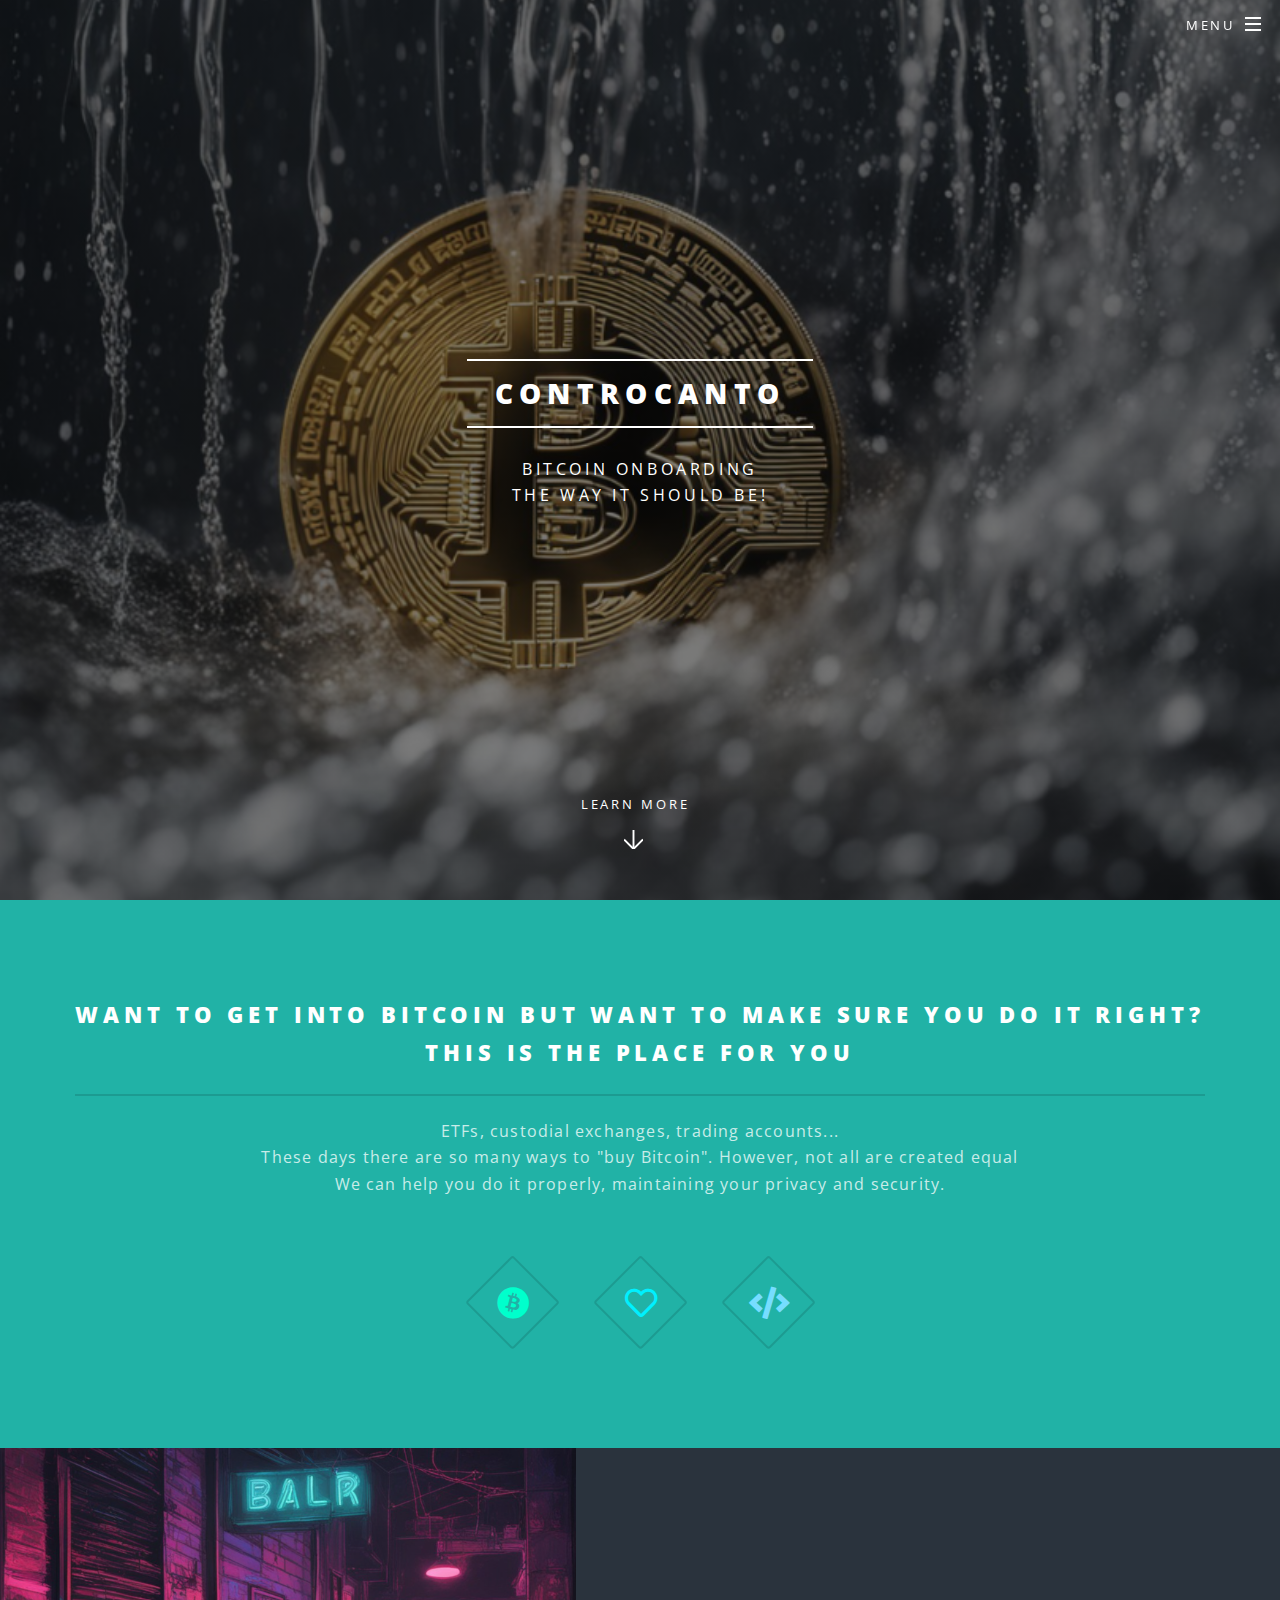
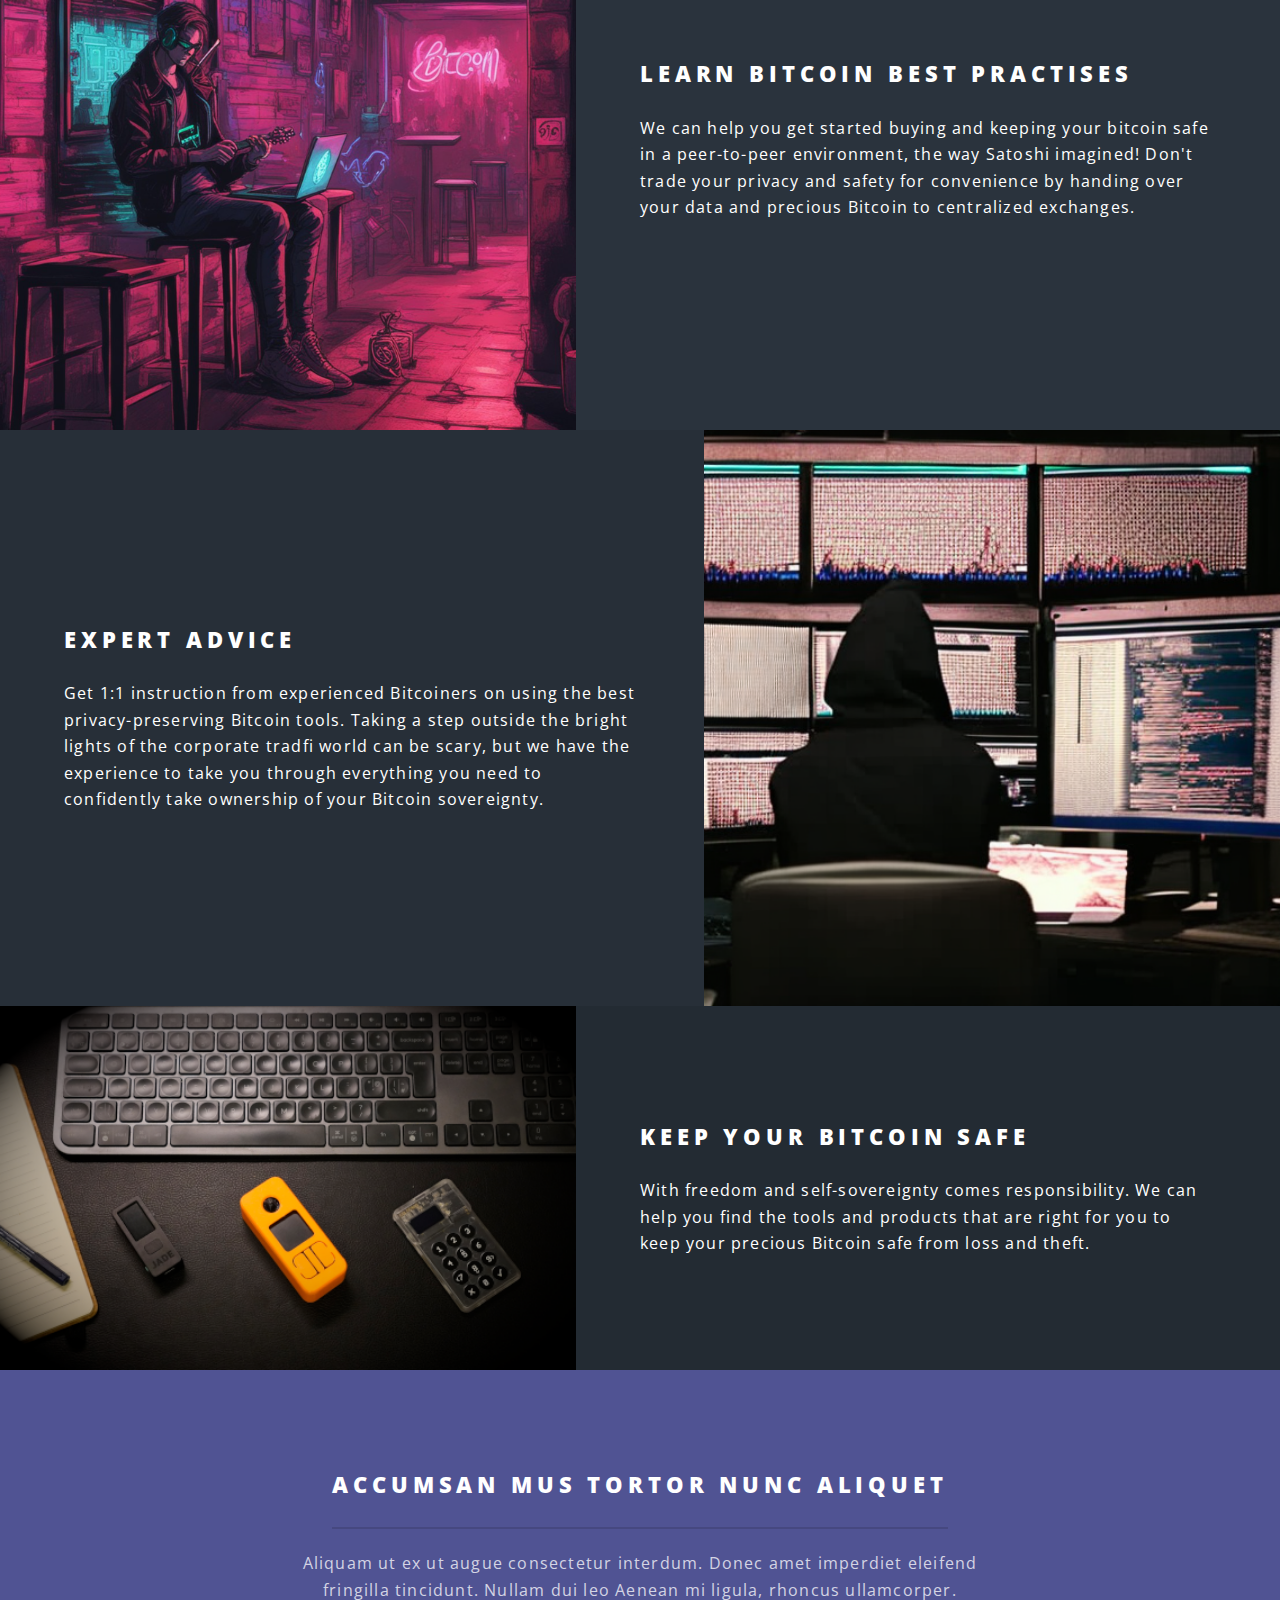
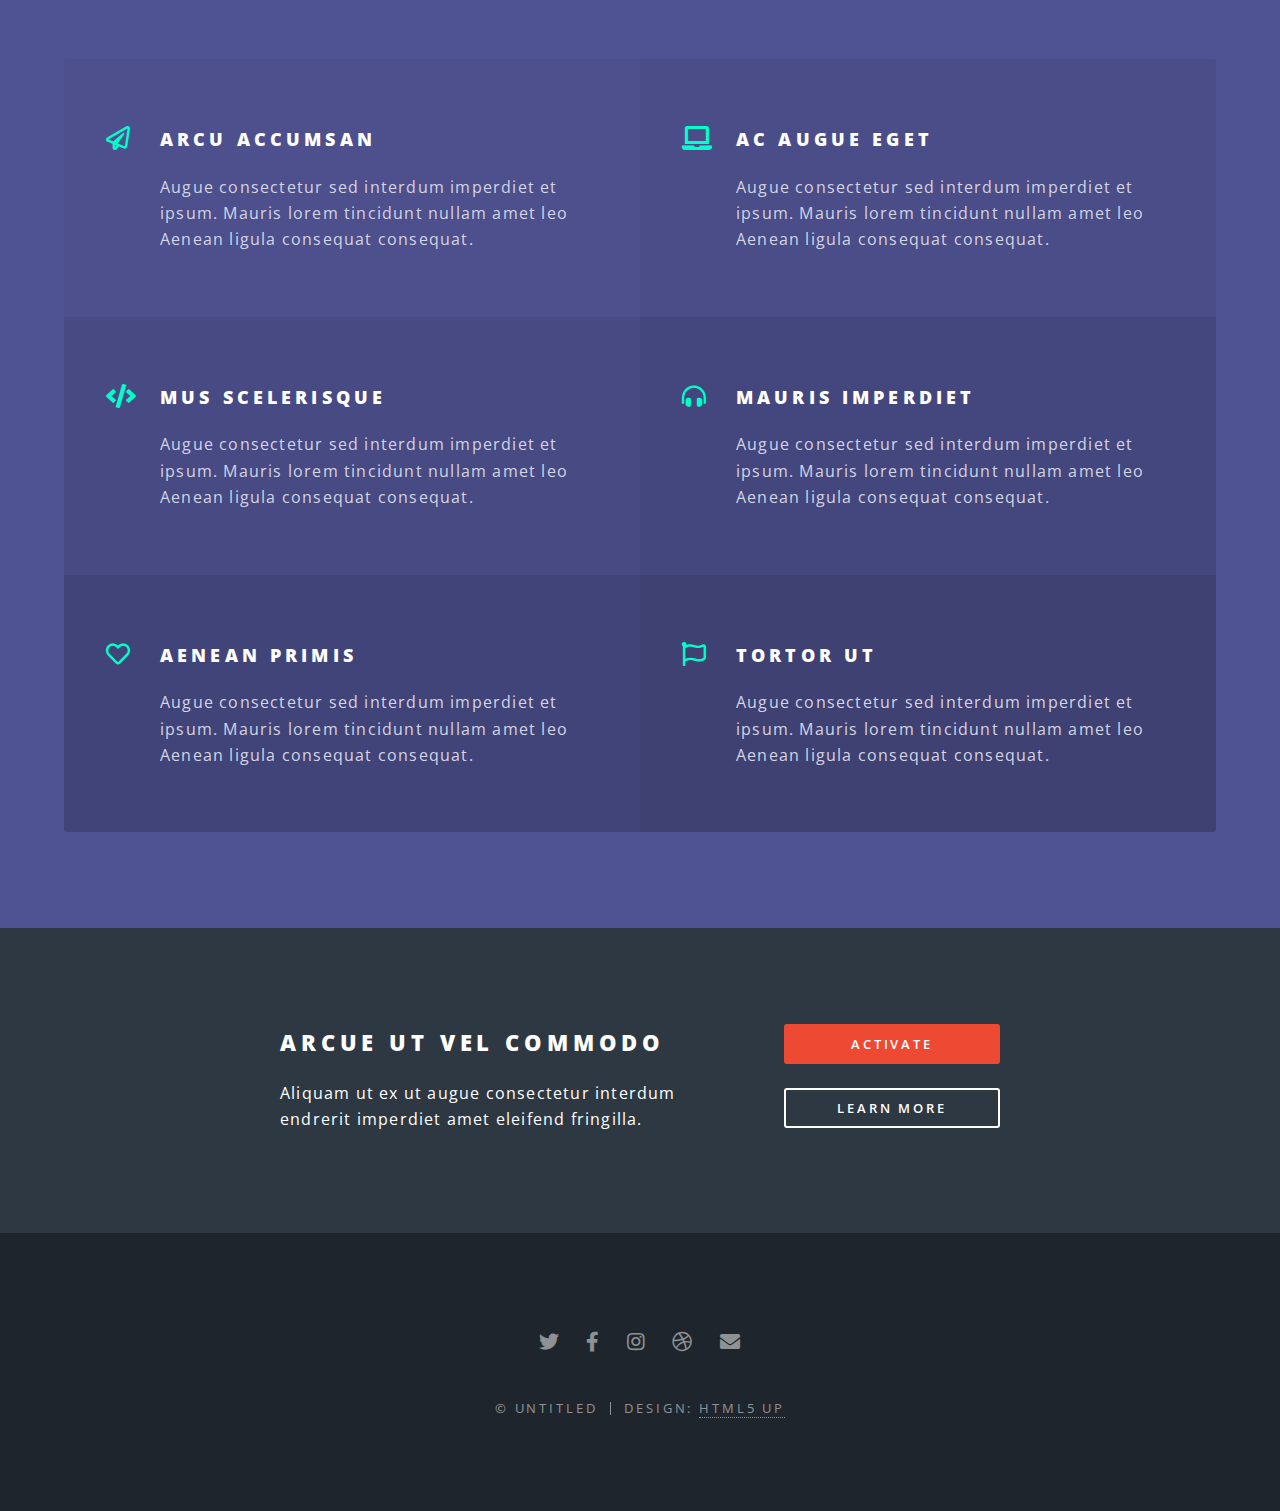
<file: index.html>
<!DOCTYPE HTML>
<!--
	Spectral by HTML5 UP
	html5up.net | @ajlkn
	Free for personal and commercial use under the CCA 3.0 license (html5up.net/license)
-->
<html>
	<head>
		<title>Controcanto</title>
		<meta charset="utf-8" />
		<meta name="viewport" content="width=device-width, initial-scale=1, user-scalable=no" />
		<link rel="stylesheet" href="assets/css/main.css" />
		<noscript><link rel="stylesheet" href="assets/css/noscript.css" /></noscript>
	</head>
	<body class="landing is-preload">

		<!-- Page Wrapper -->
			<div id="page-wrapper">

				<!-- Header -->
					<header id="header" class="alt">
						<h1><a href="index.html">Spectral</a></h1>
						<nav id="nav">
							<ul>
								<li class="special">
									<a href="#menu" class="menuToggle"><span>Menu</span></a>
									<div id="menu">
										<ul>
											<li><a href="index.html">Home</a></li>
											<li><a href="generic.html">Generic</a></li>
											<li><a href="elements.html">Elements</a></li>
											<li><a href="#">Sign Up</a></li>
											<!--<li><a href="#">Log In</a></li>-->
										</ul>
									</div>
								</li>
							</ul>
						</nav>
					</header>

				<!-- Banner -->
					<section id="banner">
						<div class="inner">
							<h2>Controcanto</h2>
							<p>Bitcoin onboarding<br />
							the way it should be!<br />
							<!--<ul class="actions special">
								<li><a href="#" class="button primary">Activate</a></li>-->
							</ul>
						</div>
						<a href="#one" class="more scrolly">Learn More</a>
					</section>

				<!-- One -->
					<section id="one" class="wrapper style1 special">
						<div class="inner">
							<header class="major">
								<h2>Want to get into Bitcoin but want to make sure you do it right?<br />
								This is the place for you</h2>
								<p>ETFs, custodial exchanges, trading accounts...<br />
								These days there are so many ways to "buy Bitcoin". However, not all are created equal<br />
								We can help you do it properly, maintaining your privacy and security.
								</p>
							</header>
							<ul class="icons major">
								<li><span class="icon brands fa-bitcoin major style1"><span class="label">Lorem</span></span></li>
								<li><span class="icon fa-heart major style2"><span class="label">Ipsum</span></span></li>
								<li><span class="icon solid fa-code major style3"><span class="label">Dolor</span></span></li>
							</ul>
						</div>
					</section>

				<!-- Two -->
					<section id="two" class="wrapper alt style2">
						<section class="spotlight">
							<div class="image"><img src="images/logo2.png" alt="" /></div><div class="content">
								<h2>Learn Bitcoin best practises</h2>
								<p>We can help you get started buying and keeping your bitcoin safe in a peer-to-peer environment, the way Satoshi imagined! Don't trade your privacy and safety for convenience by handing over your data and precious Bitcoin to centralized exchanges.</p>
							</div>
						</section>
						<section class="spotlight">
							<div class="image"><img src="images/tmpllqi2ho8.png" alt="" /></div><div class="content">
								<h2>Expert Advice</h2>
								<p>Get 1:1 instruction from experienced Bitcoiners on using the best privacy-preserving Bitcoin tools. Taking a step outside the bright lights of the corporate tradfi world can be scary, but we have the experience to take you through everything you need to confidently take ownership of your Bitcoin sovereignty.</p>
							</div>
						</section>
						<section class="spotlight">
							<div class="image"><img src="images/HardwareWallets_small.png" alt="" /></div><div class="content">
								<h2>Keep your Bitcoin safe</h2>
								<p>With freedom and self-sovereignty comes responsibility. We can help you find the tools and products that are right for you to keep your precious Bitcoin safe from loss and theft.</p>
							</div>
						</section>
					</section>

				<!-- Three -->
					<section id="three" class="wrapper style3 special">
						<div class="inner">
							<header class="major">
								<h2>Accumsan mus tortor nunc aliquet</h2>
								<p>Aliquam ut ex ut augue consectetur interdum. Donec amet imperdiet eleifend<br />
								fringilla tincidunt. Nullam dui leo Aenean mi ligula, rhoncus ullamcorper.</p>
							</header>
							<ul class="features">
								<li class="icon fa-paper-plane">
									<h3>Arcu accumsan</h3>
									<p>Augue consectetur sed interdum imperdiet et ipsum. Mauris lorem tincidunt nullam amet leo Aenean ligula consequat consequat.</p>
								</li>
								<li class="icon solid fa-laptop">
									<h3>Ac Augue Eget</h3>
									<p>Augue consectetur sed interdum imperdiet et ipsum. Mauris lorem tincidunt nullam amet leo Aenean ligula consequat consequat.</p>
								</li>
								<li class="icon solid fa-code">
									<h3>Mus Scelerisque</h3>
									<p>Augue consectetur sed interdum imperdiet et ipsum. Mauris lorem tincidunt nullam amet leo Aenean ligula consequat consequat.</p>
								</li>
								<li class="icon solid fa-headphones-alt">
									<h3>Mauris Imperdiet</h3>
									<p>Augue consectetur sed interdum imperdiet et ipsum. Mauris lorem tincidunt nullam amet leo Aenean ligula consequat consequat.</p>
								</li>
								<li class="icon fa-heart">
									<h3>Aenean Primis</h3>
									<p>Augue consectetur sed interdum imperdiet et ipsum. Mauris lorem tincidunt nullam amet leo Aenean ligula consequat consequat.</p>
								</li>
								<li class="icon fa-flag">
									<h3>Tortor Ut</h3>
									<p>Augue consectetur sed interdum imperdiet et ipsum. Mauris lorem tincidunt nullam amet leo Aenean ligula consequat consequat.</p>
								</li>
							</ul>
						</div>
					</section>

				<!-- CTA -->
					<section id="cta" class="wrapper style4">
						<div class="inner">
							<header>
								<h2>Arcue ut vel commodo</h2>
								<p>Aliquam ut ex ut augue consectetur interdum endrerit imperdiet amet eleifend fringilla.</p>
							</header>
							<ul class="actions stacked">
								<li><a href="#" class="button fit primary">Activate</a></li>
								<li><a href="#" class="button fit">Learn More</a></li>
							</ul>
						</div>
					</section>

				<!-- Footer -->
					<footer id="footer">
						<ul class="icons">
							<li><a href="#" class="icon brands fa-twitter"><span class="label">Twitter</span></a></li>
							<li><a href="#" class="icon brands fa-facebook-f"><span class="label">Facebook</span></a></li>
							<li><a href="#" class="icon brands fa-instagram"><span class="label">Instagram</span></a></li>
							<li><a href="#" class="icon brands fa-dribbble"><span class="label">Dribbble</span></a></li>
							<li><a href="mailto:controcanto@proton.me" class="icon solid fa-envelope"><span class="label">Email</span></a></li>
						</ul>
						<ul class="copyright">
							<li>&copy; Untitled</li><li>Design: <a href="http://html5up.net">HTML5 UP</a></li>
						</ul>
					</footer>

			</div>

		<!-- Scripts -->
			<script src="assets/js/jquery.min.js"></script>
			<script src="assets/js/jquery.scrollex.min.js"></script>
			<script src="assets/js/jquery.scrolly.min.js"></script>
			<script src="assets/js/browser.min.js"></script>
			<script src="assets/js/breakpoints.min.js"></script>
			<script src="assets/js/util.js"></script>
			<script src="assets/js/main.js"></script>

	</body>
</html>
</file>
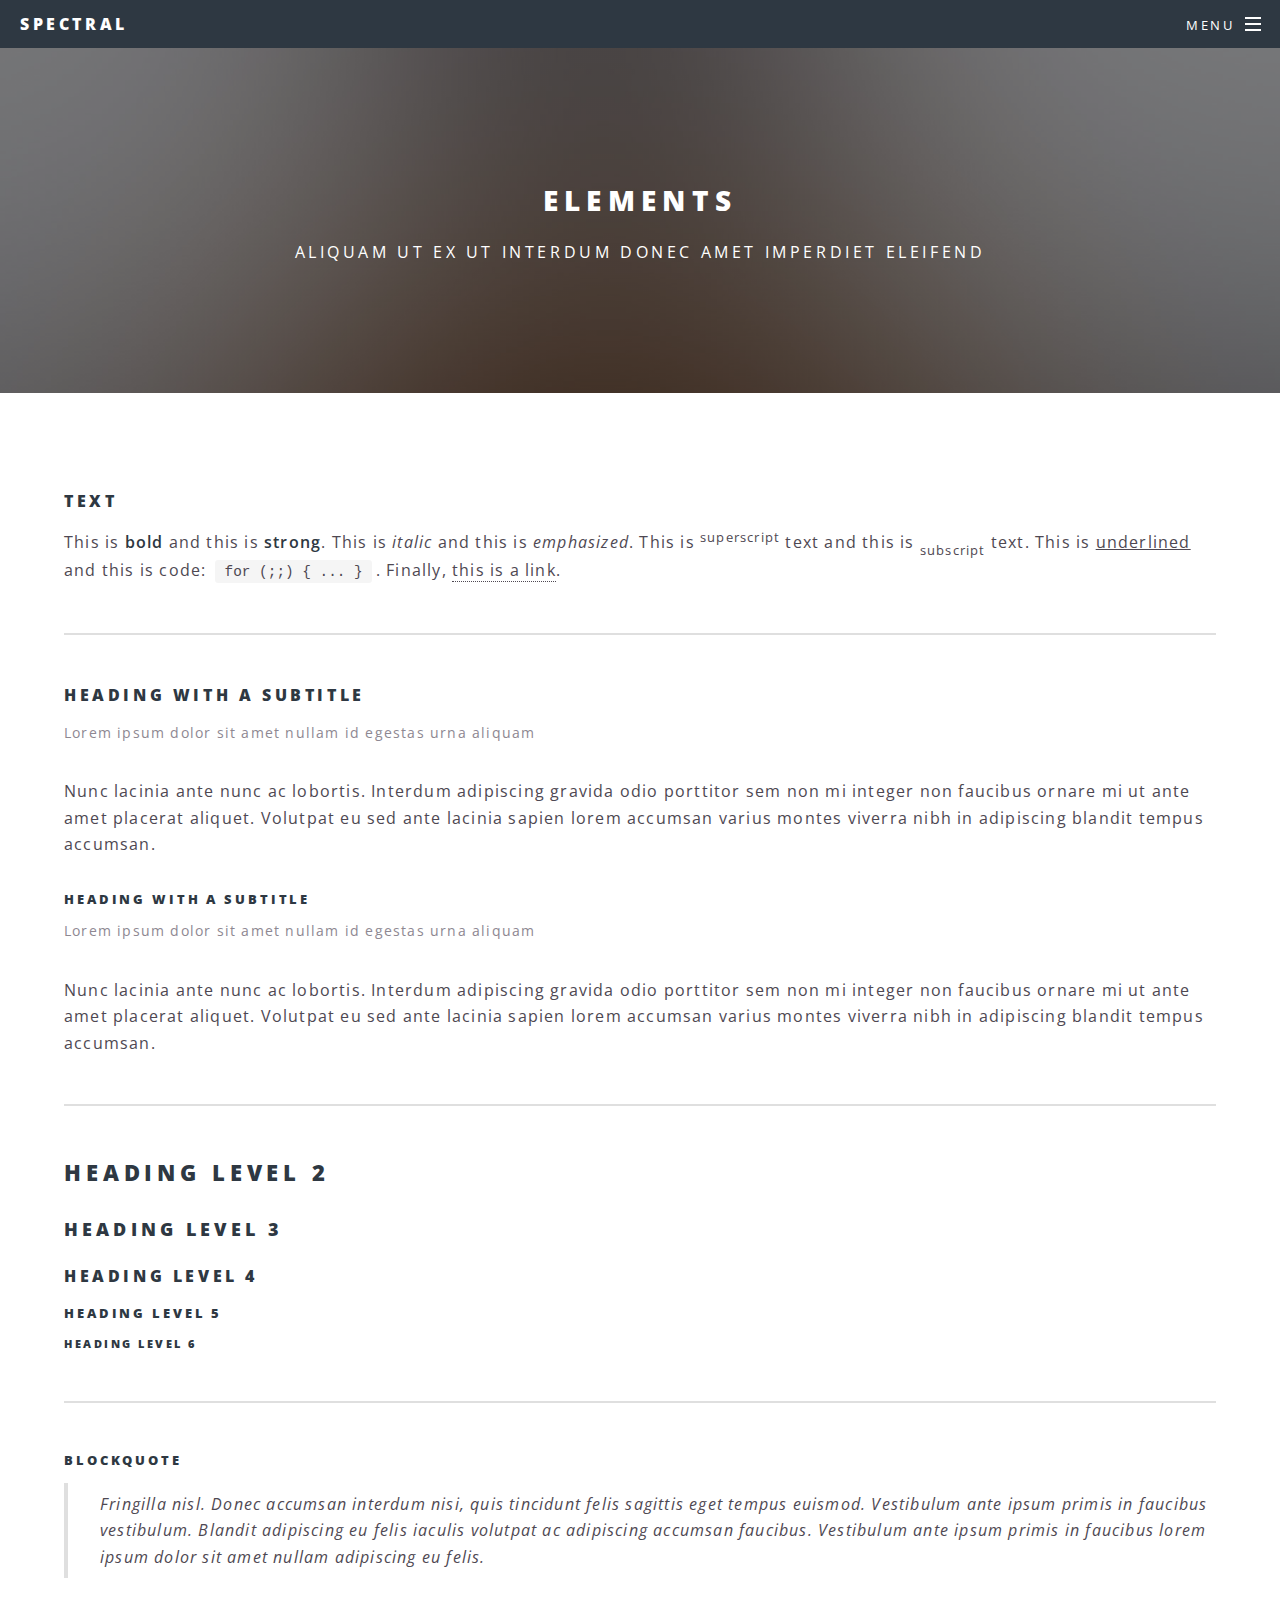
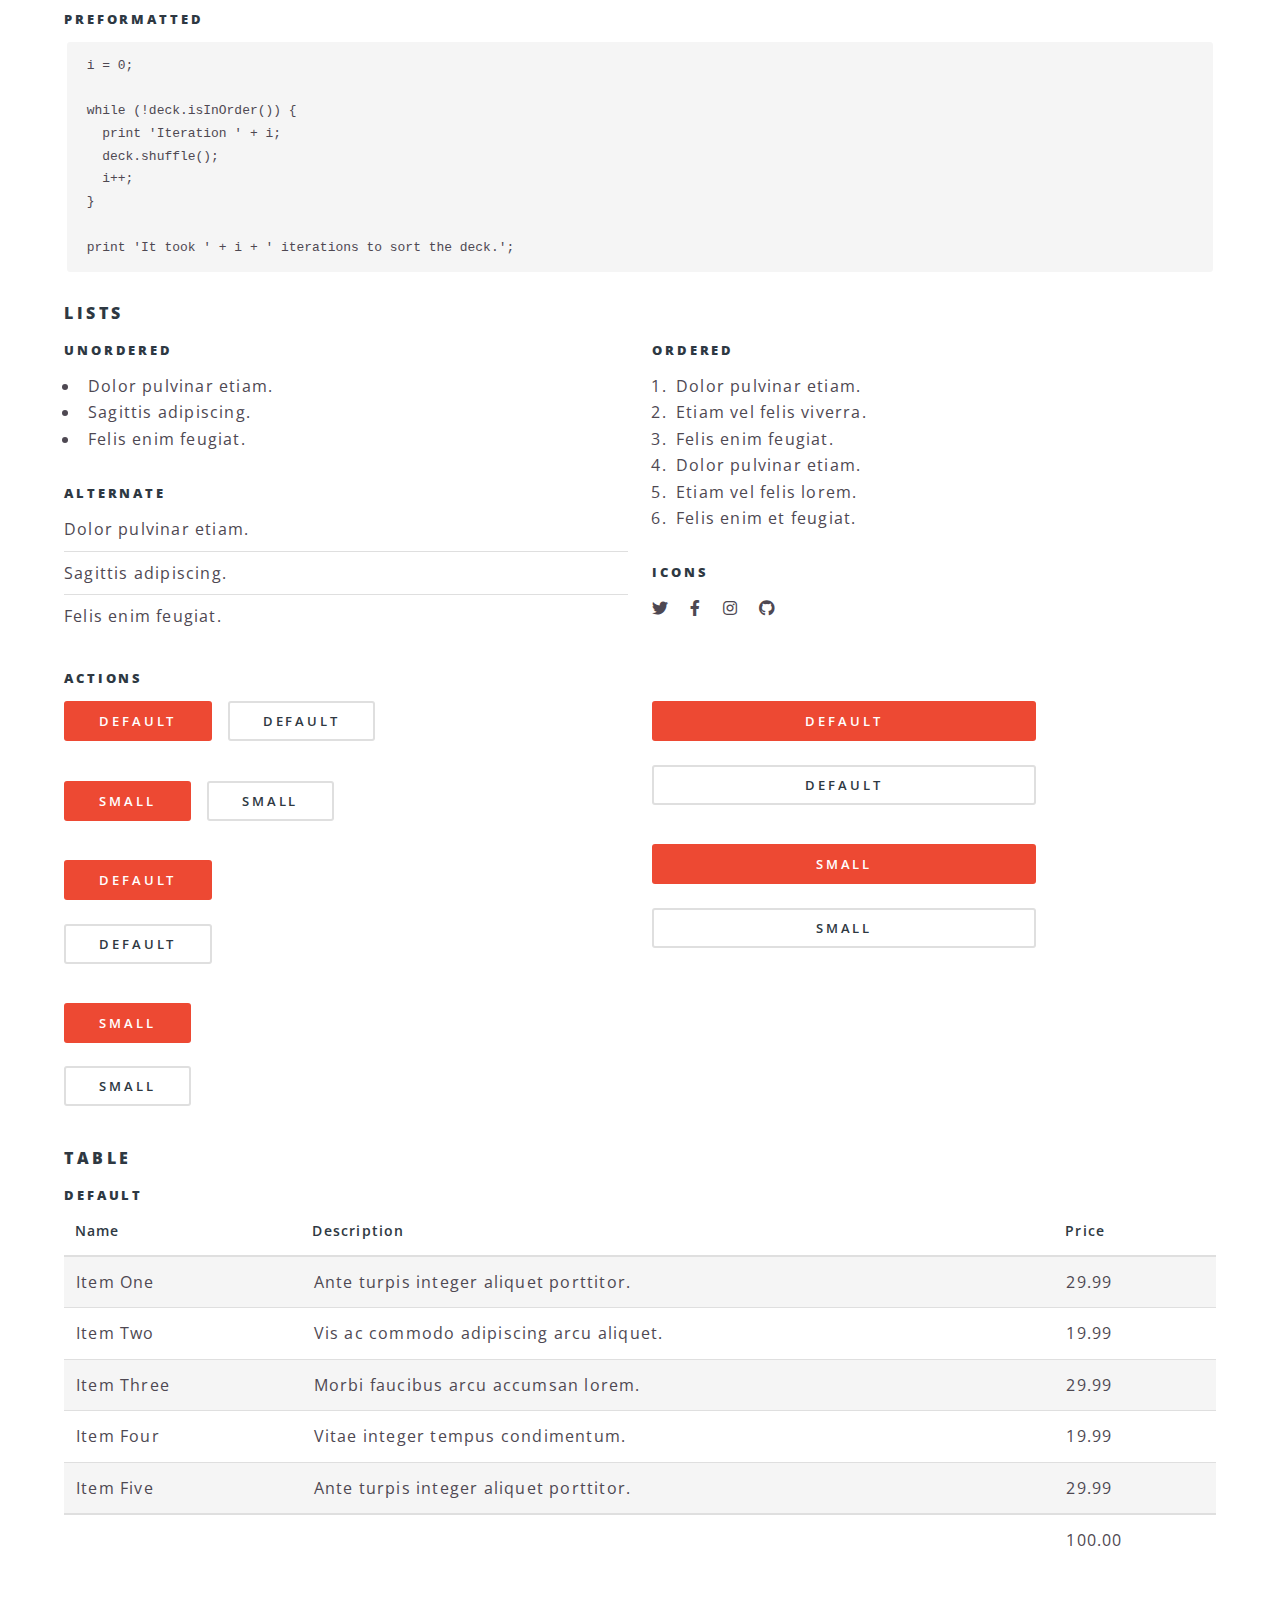
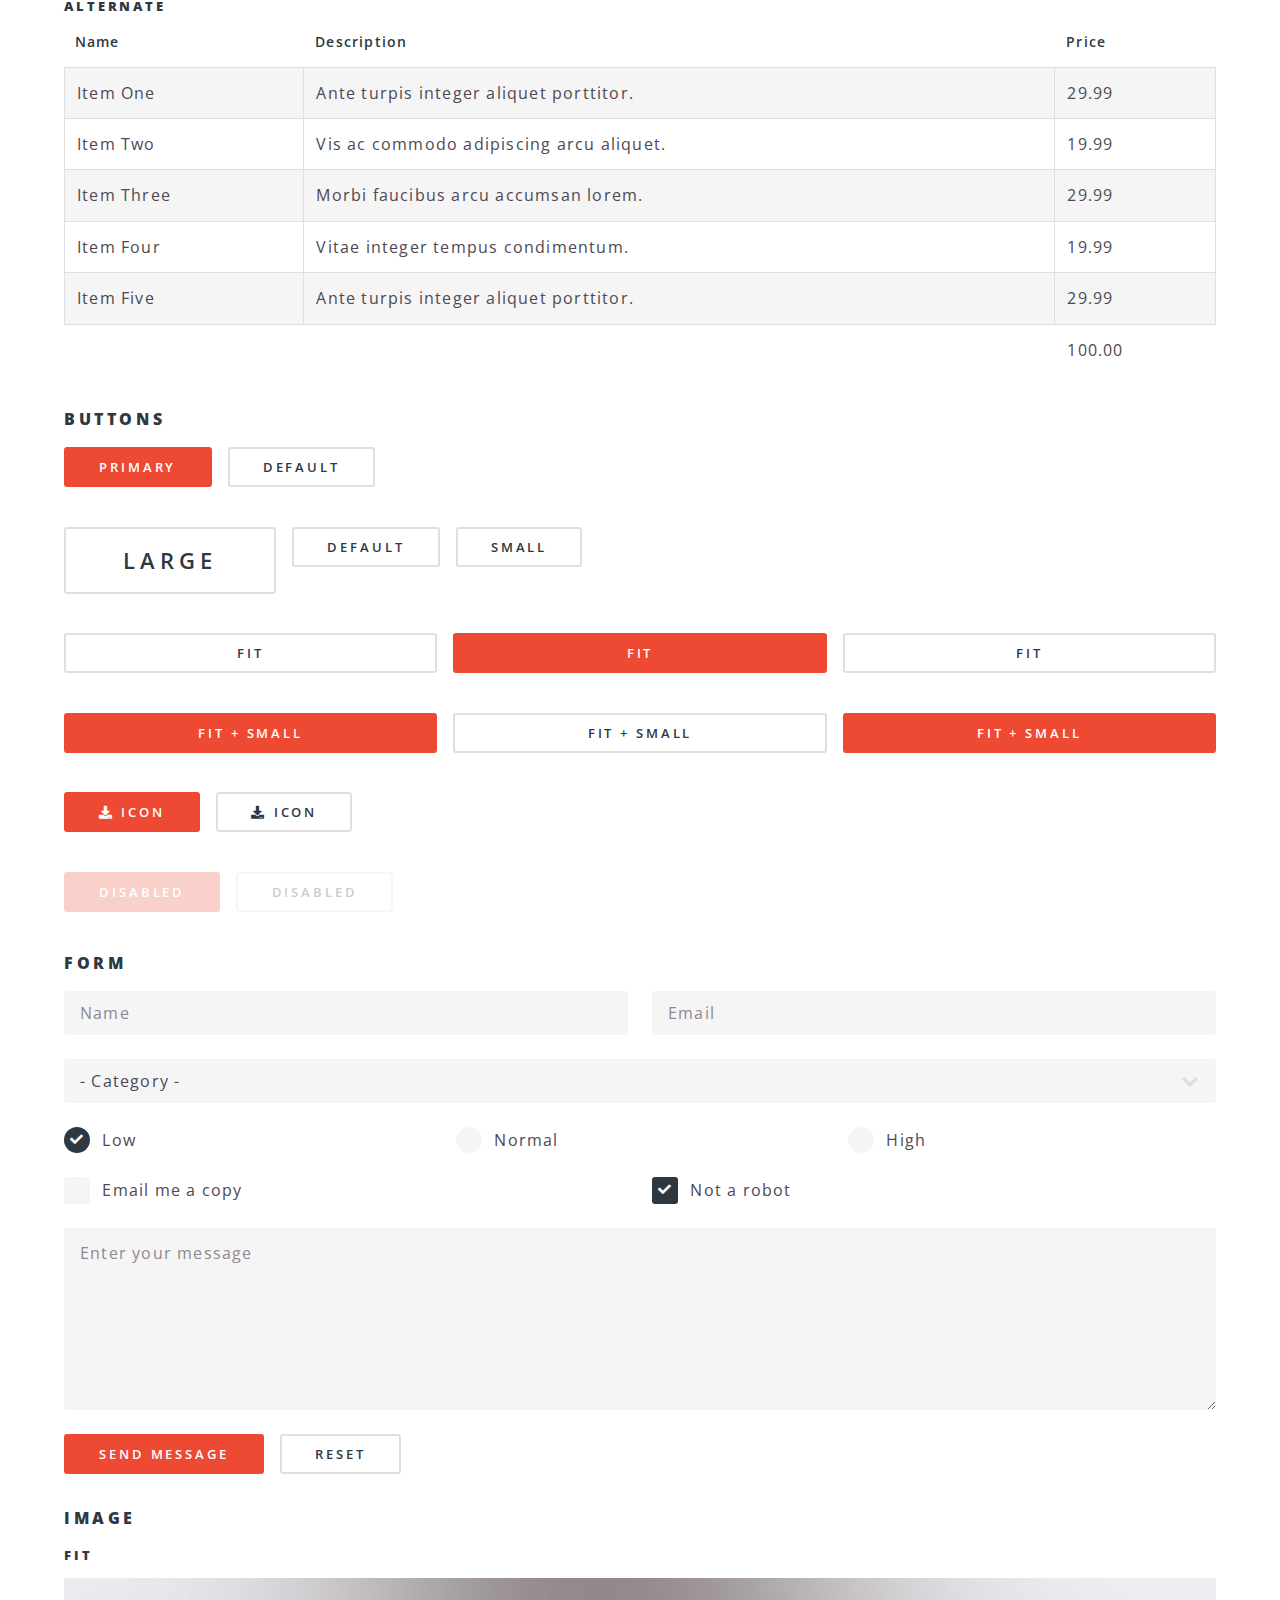
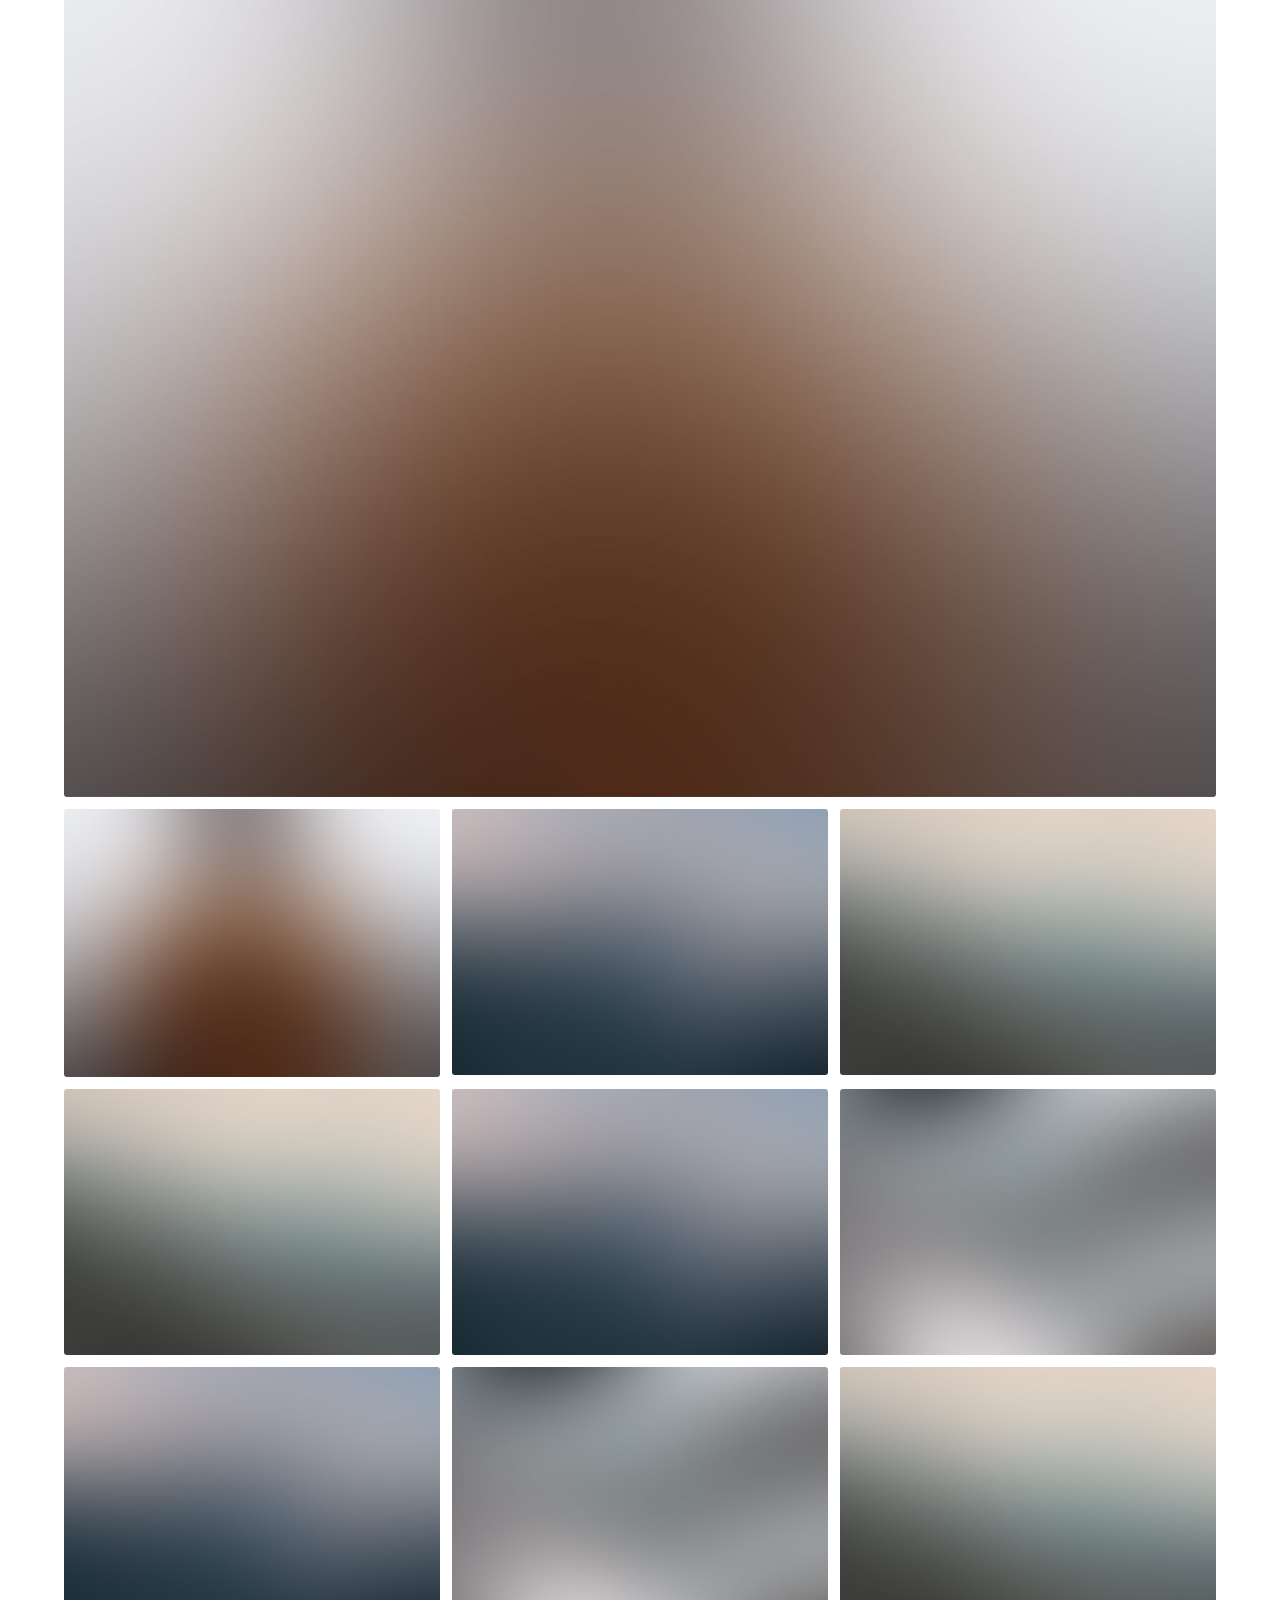
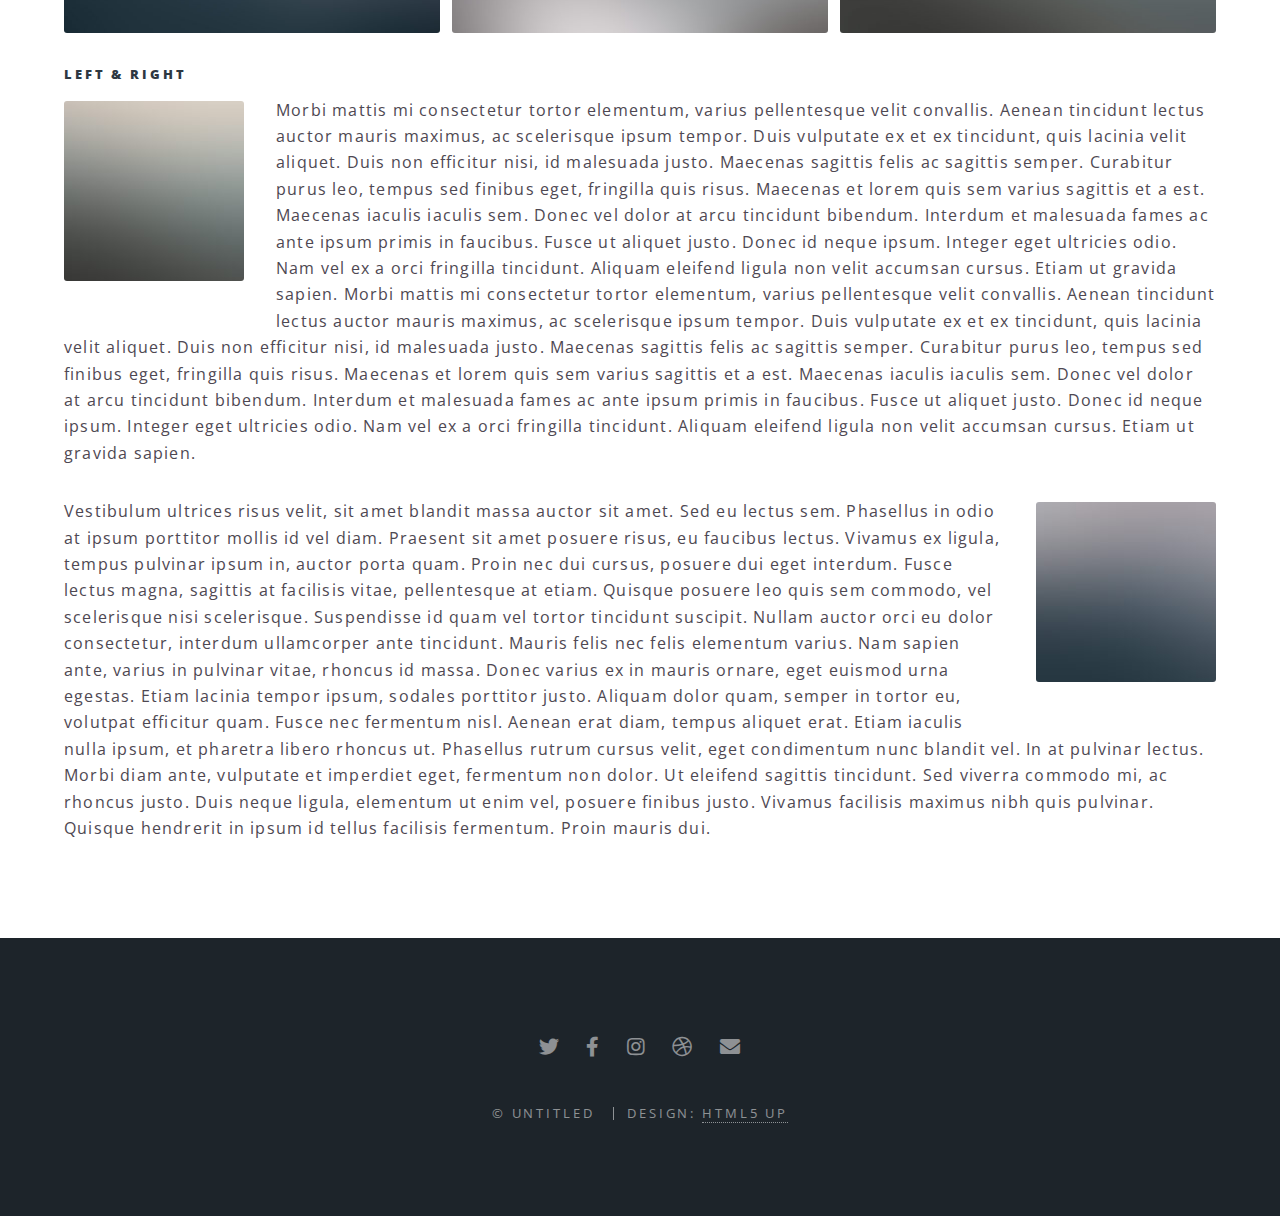
<file: elements.html>
<!DOCTYPE html>
<!--
	Spectral by HTML5 UP
	html5up.net | @ajlkn
	Free for personal and commercial use under the CCA 3.0 license (html5up.net/license)
-->
<html>
  <head>
    <title>Elements - Spectral by HTML5 UP</title>
    <meta charset="utf-8" />
    <meta
      name="viewport"
      content="width=device-width, initial-scale=1, user-scalable=no"
    />
    <link rel="stylesheet" href="assets/css/main.css" />
    <noscript
      ><link rel="stylesheet" href="assets/css/noscript.css"
    /></noscript>
  </head>
  <body class="is-preload">
    <!-- Page Wrapper -->
    <div id="page-wrapper">
      <!-- Header -->
      <header id="header">
        <h1><a href="index.html">Spectral</a></h1>
        <nav id="nav">
          <ul>
            <li class="special">
              <a href="#menu" class="menuToggle"><span>Menu</span></a>
              <div id="menu">
                <ul>
                  <li><a href="index.html">Home</a></li>
                  <li><a href="generic.html">Generic</a></li>
                  <li><a href="elements.html">Elements</a></li>
                  <li><a href="#">Sign Up</a></li>
                  <li><a href="#">Log In</a></li>
                </ul>
              </div>
            </li>
          </ul>
        </nav>
      </header>

      <!-- Main -->
      <article id="main">
        <header>
          <h2>Elements</h2>
          <p>Aliquam ut ex ut interdum donec amet imperdiet eleifend</p>
        </header>
        <section class="wrapper style5">
          <div class="inner">
            <section>
              <h4>Text</h4>
              <p>
                This is <b>bold</b> and this is <strong>strong</strong>. This is
                <i>italic</i> and this is <em>emphasized</em>. This is
                <sup>superscript</sup> text and this is
                <sub>subscript</sub> text. This is <u>underlined</u> and this is
                code: <code>for (;;) { ... }</code>. Finally,
                <a href="#">this is a link</a>.
              </p>
              <hr />
              <header>
                <h4>Heading with a Subtitle</h4>
                <p>Lorem ipsum dolor sit amet nullam id egestas urna aliquam</p>
              </header>
              <p>
                Nunc lacinia ante nunc ac lobortis. Interdum adipiscing gravida
                odio porttitor sem non mi integer non faucibus ornare mi ut ante
                amet placerat aliquet. Volutpat eu sed ante lacinia sapien lorem
                accumsan varius montes viverra nibh in adipiscing blandit tempus
                accumsan.
              </p>
              <header>
                <h5>Heading with a Subtitle</h5>
                <p>Lorem ipsum dolor sit amet nullam id egestas urna aliquam</p>
              </header>
              <p>
                Nunc lacinia ante nunc ac lobortis. Interdum adipiscing gravida
                odio porttitor sem non mi integer non faucibus ornare mi ut ante
                amet placerat aliquet. Volutpat eu sed ante lacinia sapien lorem
                accumsan varius montes viverra nibh in adipiscing blandit tempus
                accumsan.
              </p>
              <hr />
              <h2>Heading Level 2</h2>
              <h3>Heading Level 3</h3>
              <h4>Heading Level 4</h4>
              <h5>Heading Level 5</h5>
              <h6>Heading Level 6</h6>
              <hr />
              <h5>Blockquote</h5>
              <blockquote>
                Fringilla nisl. Donec accumsan interdum nisi, quis tincidunt
                felis sagittis eget tempus euismod. Vestibulum ante ipsum primis
                in faucibus vestibulum. Blandit adipiscing eu felis iaculis
                volutpat ac adipiscing accumsan faucibus. Vestibulum ante ipsum
                primis in faucibus lorem ipsum dolor sit amet nullam adipiscing
                eu felis.
              </blockquote>
              <h5>Preformatted</h5>
              <pre><code>i = 0;

while (!deck.isInOrder()) {
  print 'Iteration ' + i;
  deck.shuffle();
  i++;
}

print 'It took ' + i + ' iterations to sort the deck.';</code></pre>
            </section>

            <section>
              <h4>Lists</h4>
              <div class="row">
                <div class="col-6 col-12-medium">
                  <h5>Unordered</h5>
                  <ul>
                    <li>Dolor pulvinar etiam.</li>
                    <li>Sagittis adipiscing.</li>
                    <li>Felis enim feugiat.</li>
                  </ul>
                  <h5>Alternate</h5>
                  <ul class="alt">
                    <li>Dolor pulvinar etiam.</li>
                    <li>Sagittis adipiscing.</li>
                    <li>Felis enim feugiat.</li>
                  </ul>
                </div>
                <div class="col-6 col-12-medium">
                  <h5>Ordered</h5>
                  <ol>
                    <li>Dolor pulvinar etiam.</li>
                    <li>Etiam vel felis viverra.</li>
                    <li>Felis enim feugiat.</li>
                    <li>Dolor pulvinar etiam.</li>
                    <li>Etiam vel felis lorem.</li>
                    <li>Felis enim et feugiat.</li>
                  </ol>
                  <h5>Icons</h5>
                  <ul class="icons">
                    <li>
                      <a href="#" class="icon brands fa-twitter"
                        ><span class="label">Twitter</span></a
                      >
                    </li>
                    <li>
                      <a href="#" class="icon brands fa-facebook-f"
                        ><span class="label">Facebook</span></a
                      >
                    </li>
                    <li>
                      <a href="#" class="icon brands fa-instagram"
                        ><span class="label">Instagram</span></a
                      >
                    </li>
                    <li>
                      <a href="#" class="icon brands fa-github"
                        ><span class="label">Github</span></a
                      >
                    </li>
                  </ul>
                </div>
              </div>
              <h5>Actions</h5>
              <div class="row">
                <div class="col-6 col-12-medium">
                  <ul class="actions">
                    <li><a href="#" class="button primary">Default</a></li>
                    <li><a href="#" class="button">Default</a></li>
                  </ul>
                  <ul class="actions small">
                    <li><a href="#" class="button primary small">Small</a></li>
                    <li><a href="#" class="button small">Small</a></li>
                  </ul>
                  <ul class="actions stacked">
                    <li><a href="#" class="button primary">Default</a></li>
                    <li><a href="#" class="button">Default</a></li>
                  </ul>
                  <ul class="actions stacked">
                    <li><a href="#" class="button primary small">Small</a></li>
                    <li><a href="#" class="button small">Small</a></li>
                  </ul>
                </div>
                <div class="col-6 col-12-medium">
                  <ul class="actions stacked">
                    <li><a href="#" class="button primary fit">Default</a></li>
                    <li><a href="#" class="button fit">Default</a></li>
                  </ul>
                  <ul class="actions stacked">
                    <li>
                      <a href="#" class="button primary small fit">Small</a>
                    </li>
                    <li><a href="#" class="button small fit">Small</a></li>
                  </ul>
                </div>
              </div>
            </section>

            <section>
              <h4>Table</h4>
              <h5>Default</h5>
              <div class="table-wrapper">
                <table>
                  <thead>
                    <tr>
                      <th>Name</th>
                      <th>Description</th>
                      <th>Price</th>
                    </tr>
                  </thead>
                  <tbody>
                    <tr>
                      <td>Item One</td>
                      <td>Ante turpis integer aliquet porttitor.</td>
                      <td>29.99</td>
                    </tr>
                    <tr>
                      <td>Item Two</td>
                      <td>Vis ac commodo adipiscing arcu aliquet.</td>
                      <td>19.99</td>
                    </tr>
                    <tr>
                      <td>Item Three</td>
                      <td>Morbi faucibus arcu accumsan lorem.</td>
                      <td>29.99</td>
                    </tr>
                    <tr>
                      <td>Item Four</td>
                      <td>Vitae integer tempus condimentum.</td>
                      <td>19.99</td>
                    </tr>
                    <tr>
                      <td>Item Five</td>
                      <td>Ante turpis integer aliquet porttitor.</td>
                      <td>29.99</td>
                    </tr>
                  </tbody>
                  <tfoot>
                    <tr>
                      <td colspan="2"></td>
                      <td>100.00</td>
                    </tr>
                  </tfoot>
                </table>
              </div>

              <h5>Alternate</h5>
              <div class="table-wrapper">
                <table class="alt">
                  <thead>
                    <tr>
                      <th>Name</th>
                      <th>Description</th>
                      <th>Price</th>
                    </tr>
                  </thead>
                  <tbody>
                    <tr>
                      <td>Item One</td>
                      <td>Ante turpis integer aliquet porttitor.</td>
                      <td>29.99</td>
                    </tr>
                    <tr>
                      <td>Item Two</td>
                      <td>Vis ac commodo adipiscing arcu aliquet.</td>
                      <td>19.99</td>
                    </tr>
                    <tr>
                      <td>Item Three</td>
                      <td>Morbi faucibus arcu accumsan lorem.</td>
                      <td>29.99</td>
                    </tr>
                    <tr>
                      <td>Item Four</td>
                      <td>Vitae integer tempus condimentum.</td>
                      <td>19.99</td>
                    </tr>
                    <tr>
                      <td>Item Five</td>
                      <td>Ante turpis integer aliquet porttitor.</td>
                      <td>29.99</td>
                    </tr>
                  </tbody>
                  <tfoot>
                    <tr>
                      <td colspan="2"></td>
                      <td>100.00</td>
                    </tr>
                  </tfoot>
                </table>
              </div>
            </section>

            <section>
              <h4>Buttons</h4>
              <ul class="actions">
                <li><a href="#" class="button primary">Primary</a></li>
                <li><a href="#" class="button">Default</a></li>
              </ul>
              <ul class="actions">
                <li><a href="#" class="button large">Large</a></li>
                <li><a href="#" class="button">Default</a></li>
                <li><a href="#" class="button small">Small</a></li>
              </ul>
              <ul class="actions fit">
                <li><a href="#" class="button fit">Fit</a></li>
                <li><a href="#" class="button primary fit">Fit</a></li>
                <li><a href="#" class="button fit">Fit</a></li>
              </ul>
              <ul class="actions fit small">
                <li>
                  <a href="#" class="button primary fit small">Fit + Small</a>
                </li>
                <li><a href="#" class="button fit small">Fit + Small</a></li>
                <li>
                  <a href="#" class="button primary fit small">Fit + Small</a>
                </li>
              </ul>
              <ul class="actions">
                <li>
                  <a href="#" class="button primary icon solid fa-download"
                    >Icon</a
                  >
                </li>
                <li>
                  <a href="#" class="button icon solid fa-download">Icon</a>
                </li>
              </ul>
              <ul class="actions">
                <li><span class="button primary disabled">Disabled</span></li>
                <li><span class="button disabled">Disabled</span></li>
              </ul>
            </section>

            <section>
              <h4>Form</h4>
              <form method="post" action="#">
                <div class="row gtr-uniform">
                  <div class="col-6 col-12-xsmall">
                    <input
                      type="text"
                      name="demo-name"
                      id="demo-name"
                      value=""
                      placeholder="Name"
                    />
                  </div>
                  <div class="col-6 col-12-xsmall">
                    <input
                      type="email"
                      name="demo-email"
                      id="demo-email"
                      value=""
                      placeholder="Email"
                    />
                  </div>
                  <div class="col-12">
                    <select name="demo-category" id="demo-category">
                      <option value="">- Category -</option>
                      <option value="1">Manufacturing</option>
                      <option value="1">Shipping</option>
                      <option value="1">Administration</option>
                      <option value="1">Human Resources</option>
                    </select>
                  </div>
                  <div class="col-4 col-12-small">
                    <input
                      type="radio"
                      id="demo-priority-low"
                      name="demo-priority"
                      checked
                    />
                    <label for="demo-priority-low">Low</label>
                  </div>
                  <div class="col-4 col-12-small">
                    <input
                      type="radio"
                      id="demo-priority-normal"
                      name="demo-priority"
                    />
                    <label for="demo-priority-normal">Normal</label>
                  </div>
                  <div class="col-4 col-12-small">
                    <input
                      type="radio"
                      id="demo-priority-high"
                      name="demo-priority"
                    />
                    <label for="demo-priority-high">High</label>
                  </div>
                  <div class="col-6 col-12-small">
                    <input type="checkbox" id="demo-copy" name="demo-copy" />
                    <label for="demo-copy">Email me a copy</label>
                  </div>
                  <div class="col-6 col-12-small">
                    <input
                      type="checkbox"
                      id="demo-human"
                      name="demo-human"
                      checked
                    />
                    <label for="demo-human">Not a robot</label>
                  </div>
                  <div class="col-12">
                    <textarea
                      name="demo-message"
                      id="demo-message"
                      placeholder="Enter your message"
                      rows="6"
                    ></textarea>
                  </div>
                  <div class="col-12">
                    <ul class="actions">
                      <li>
                        <input
                          type="submit"
                          value="Send Message"
                          class="primary"
                        />
                      </li>
                      <li><input type="reset" value="Reset" /></li>
                    </ul>
                  </div>
                </div>
              </form>
            </section>

            <section>
              <h4>Image</h4>
              <h5>Fit</h5>
              <div class="box alt">
                <div class="row gtr-50 gtr-uniform">
                  <div class="col-12">
                    <span class="image fit"
                      ><img src="images/banner.jpg" alt=""
                    /></span>
                  </div>
                  <div class="col-4">
                    <span class="image fit"
                      ><img src="images/banner.jpg" alt=""
                    /></span>
                  </div>
                  <div class="col-4">
                    <span class="image fit"
                      ><img src="images/pic02.jpg" alt=""
                    /></span>
                  </div>
                  <div class="col-4">
                    <span class="image fit"
                      ><img src="images/pic03.jpg" alt=""
                    /></span>
                  </div>
                  <div class="col-4">
                    <span class="image fit"
                      ><img src="images/pic03.jpg" alt=""
                    /></span>
                  </div>
                  <div class="col-4">
                    <span class="image fit"
                      ><img src="images/pic02.jpg" alt=""
                    /></span>
                  </div>
                  <div class="col-4">
                    <span class="image fit"
                      ><img src="images/pic01.jpg" alt=""
                    /></span>
                  </div>
                  <div class="col-4">
                    <span class="image fit"
                      ><img src="images/pic02.jpg" alt=""
                    /></span>
                  </div>
                  <div class="col-4">
                    <span class="image fit"
                      ><img src="images/pic01.jpg" alt=""
                    /></span>
                  </div>
                  <div class="col-4">
                    <span class="image fit"
                      ><img src="images/pic03.jpg" alt=""
                    /></span>
                  </div>
                </div>
              </div>
              <h5>Left &amp; Right</h5>
              <p>
                <span class="image left"
                  ><img src="images/pic04.jpg" alt="" /></span
                >Morbi mattis mi consectetur tortor elementum, varius
                pellentesque velit convallis. Aenean tincidunt lectus auctor
                mauris maximus, ac scelerisque ipsum tempor. Duis vulputate ex
                et ex tincidunt, quis lacinia velit aliquet. Duis non efficitur
                nisi, id malesuada justo. Maecenas sagittis felis ac sagittis
                semper. Curabitur purus leo, tempus sed finibus eget, fringilla
                quis risus. Maecenas et lorem quis sem varius sagittis et a est.
                Maecenas iaculis iaculis sem. Donec vel dolor at arcu tincidunt
                bibendum. Interdum et malesuada fames ac ante ipsum primis in
                faucibus. Fusce ut aliquet justo. Donec id neque ipsum. Integer
                eget ultricies odio. Nam vel ex a orci fringilla tincidunt.
                Aliquam eleifend ligula non velit accumsan cursus. Etiam ut
                gravida sapien. Morbi mattis mi consectetur tortor elementum,
                varius pellentesque velit convallis. Aenean tincidunt lectus
                auctor mauris maximus, ac scelerisque ipsum tempor. Duis
                vulputate ex et ex tincidunt, quis lacinia velit aliquet. Duis
                non efficitur nisi, id malesuada justo. Maecenas sagittis felis
                ac sagittis semper. Curabitur purus leo, tempus sed finibus
                eget, fringilla quis risus. Maecenas et lorem quis sem varius
                sagittis et a est. Maecenas iaculis iaculis sem. Donec vel dolor
                at arcu tincidunt bibendum. Interdum et malesuada fames ac ante
                ipsum primis in faucibus. Fusce ut aliquet justo. Donec id neque
                ipsum. Integer eget ultricies odio. Nam vel ex a orci fringilla
                tincidunt. Aliquam eleifend ligula non velit accumsan cursus.
                Etiam ut gravida sapien.
              </p>
              <p>
                <span class="image right"
                  ><img src="images/pic05.jpg" alt="" /></span
                >Vestibulum ultrices risus velit, sit amet blandit massa auctor
                sit amet. Sed eu lectus sem. Phasellus in odio at ipsum
                porttitor mollis id vel diam. Praesent sit amet posuere risus,
                eu faucibus lectus. Vivamus ex ligula, tempus pulvinar ipsum in,
                auctor porta quam. Proin nec dui cursus, posuere dui eget
                interdum. Fusce lectus magna, sagittis at facilisis vitae,
                pellentesque at etiam. Quisque posuere leo quis sem commodo, vel
                scelerisque nisi scelerisque. Suspendisse id quam vel tortor
                tincidunt suscipit. Nullam auctor orci eu dolor consectetur,
                interdum ullamcorper ante tincidunt. Mauris felis nec felis
                elementum varius. Nam sapien ante, varius in pulvinar vitae,
                rhoncus id massa. Donec varius ex in mauris ornare, eget euismod
                urna egestas. Etiam lacinia tempor ipsum, sodales porttitor
                justo. Aliquam dolor quam, semper in tortor eu, volutpat
                efficitur quam. Fusce nec fermentum nisl. Aenean erat diam,
                tempus aliquet erat. Etiam iaculis nulla ipsum, et pharetra
                libero rhoncus ut. Phasellus rutrum cursus velit, eget
                condimentum nunc blandit vel. In at pulvinar lectus. Morbi diam
                ante, vulputate et imperdiet eget, fermentum non dolor. Ut
                eleifend sagittis tincidunt. Sed viverra commodo mi, ac rhoncus
                justo. Duis neque ligula, elementum ut enim vel, posuere finibus
                justo. Vivamus facilisis maximus nibh quis pulvinar. Quisque
                hendrerit in ipsum id tellus facilisis fermentum. Proin mauris
                dui.
              </p>
            </section>
          </div>
        </section>
      </article>

      <!-- Footer -->
      <footer id="footer">
        <ul class="icons">
          <li>
            <a href="#" class="icon brands fa-twitter"
              ><span class="label">Twitter</span></a
            >
          </li>
          <li>
            <a href="#" class="icon brands fa-facebook-f"
              ><span class="label">Facebook</span></a
            >
          </li>
          <li>
            <a href="#" class="icon brands fa-instagram"
              ><span class="label">Instagram</span></a
            >
          </li>
          <li>
            <a href="#" class="icon brands fa-dribbble"
              ><span class="label">Dribbble</span></a
            >
          </li>
          <li>
            <a href="#" class="icon solid fa-envelope"
              ><span class="label">Email</span></a
            >
          </li>
        </ul>
        <ul class="copyright">
          <li>&copy; Untitled</li>
          <li>Design: <a href="http://html5up.net">HTML5 UP</a></li>
        </ul>
      </footer>
    </div>

    <!-- Scripts -->
    <script src="assets/js/jquery.min.js"></script>
    <script src="assets/js/jquery.scrollex.min.js"></script>
    <script src="assets/js/jquery.scrolly.min.js"></script>
    <script src="assets/js/browser.min.js"></script>
    <script src="assets/js/breakpoints.min.js"></script>
    <script src="assets/js/util.js"></script>
    <script src="assets/js/main.js"></script>
  </body>
</html>
</file>
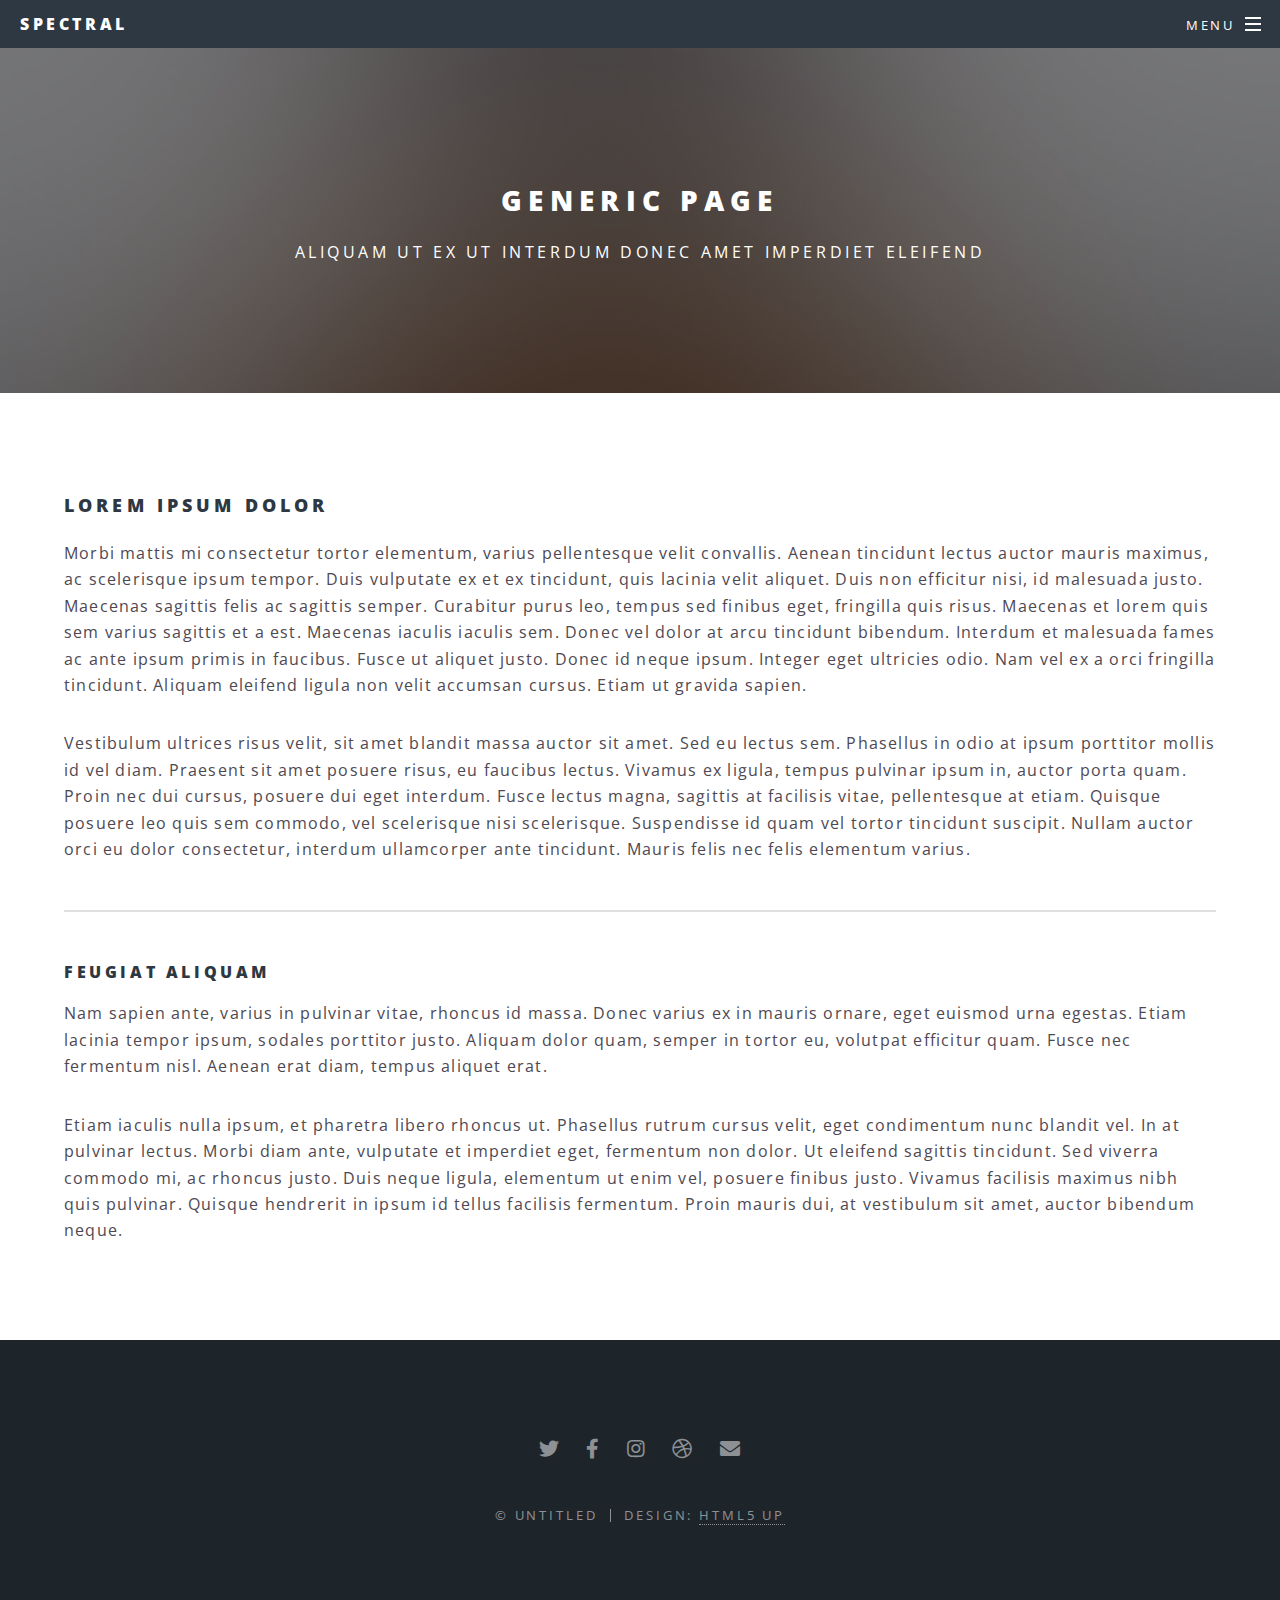
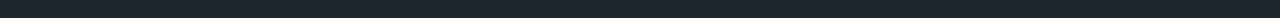
<file: generic.html>
<!DOCTYPE HTML>
<!--
	Spectral by HTML5 UP
	html5up.net | @ajlkn
	Free for personal and commercial use under the CCA 3.0 license (html5up.net/license)
-->
<html>
	<head>
		<title>Generic - Spectral by HTML5 UP</title>
		<meta charset="utf-8" />
		<meta name="viewport" content="width=device-width, initial-scale=1, user-scalable=no" />
		<link rel="stylesheet" href="assets/css/main.css" />
		<noscript><link rel="stylesheet" href="assets/css/noscript.css" /></noscript>
	</head>
	<body class="is-preload">

		<!-- Page Wrapper -->
			<div id="page-wrapper">

				<!-- Header -->
					<header id="header">
						<h1><a href="index.html">Spectral</a></h1>
						<nav id="nav">
							<ul>
								<li class="special">
									<a href="#menu" class="menuToggle"><span>Menu</span></a>
									<div id="menu">
										<ul>
											<li><a href="index.html">Home</a></li>
											<li><a href="generic.html">Generic</a></li>
											<li><a href="elements.html">Elements</a></li>
											<li><a href="#">Sign Up</a></li>
											<li><a href="#">Log In</a></li>
										</ul>
									</div>
								</li>
							</ul>
						</nav>
					</header>

				<!-- Main -->
					<article id="main">
						<header>
							<h2>Generic Page</h2>
							<p>Aliquam ut ex ut interdum donec amet imperdiet eleifend</p>
						</header>
						<section class="wrapper style5">
							<div class="inner">

								<h3>Lorem ipsum dolor</h3>
								<p>Morbi mattis mi consectetur tortor elementum, varius pellentesque velit convallis. Aenean tincidunt lectus auctor mauris maximus, ac scelerisque ipsum tempor. Duis vulputate ex et ex tincidunt, quis lacinia velit aliquet. Duis non efficitur nisi, id malesuada justo. Maecenas sagittis felis ac sagittis semper. Curabitur purus leo, tempus sed finibus eget, fringilla quis risus. Maecenas et lorem quis sem varius sagittis et a est. Maecenas iaculis iaculis sem. Donec vel dolor at arcu tincidunt bibendum. Interdum et malesuada fames ac ante ipsum primis in faucibus. Fusce ut aliquet justo. Donec id neque ipsum. Integer eget ultricies odio. Nam vel ex a orci fringilla tincidunt. Aliquam eleifend ligula non velit accumsan cursus. Etiam ut gravida sapien.</p>

								<p>Vestibulum ultrices risus velit, sit amet blandit massa auctor sit amet. Sed eu lectus sem. Phasellus in odio at ipsum porttitor mollis id vel diam. Praesent sit amet posuere risus, eu faucibus lectus. Vivamus ex ligula, tempus pulvinar ipsum in, auctor porta quam. Proin nec dui cursus, posuere dui eget interdum. Fusce lectus magna, sagittis at facilisis vitae, pellentesque at etiam. Quisque posuere leo quis sem commodo, vel scelerisque nisi scelerisque. Suspendisse id quam vel tortor tincidunt suscipit. Nullam auctor orci eu dolor consectetur, interdum ullamcorper ante tincidunt. Mauris felis nec felis elementum varius.</p>

								<hr />

								<h4>Feugiat aliquam</h4>
								<p>Nam sapien ante, varius in pulvinar vitae, rhoncus id massa. Donec varius ex in mauris ornare, eget euismod urna egestas. Etiam lacinia tempor ipsum, sodales porttitor justo. Aliquam dolor quam, semper in tortor eu, volutpat efficitur quam. Fusce nec fermentum nisl. Aenean erat diam, tempus aliquet erat.</p>

								<p>Etiam iaculis nulla ipsum, et pharetra libero rhoncus ut. Phasellus rutrum cursus velit, eget condimentum nunc blandit vel. In at pulvinar lectus. Morbi diam ante, vulputate et imperdiet eget, fermentum non dolor. Ut eleifend sagittis tincidunt. Sed viverra commodo mi, ac rhoncus justo. Duis neque ligula, elementum ut enim vel, posuere finibus justo. Vivamus facilisis maximus nibh quis pulvinar. Quisque hendrerit in ipsum id tellus facilisis fermentum. Proin mauris dui, at vestibulum sit amet, auctor bibendum neque.</p>

							</div>
						</section>
					</article>

				<!-- Footer -->
					<footer id="footer">
						<ul class="icons">
							<li><a href="#" class="icon brands fa-twitter"><span class="label">Twitter</span></a></li>
							<li><a href="#" class="icon brands fa-facebook-f"><span class="label">Facebook</span></a></li>
							<li><a href="#" class="icon brands fa-instagram"><span class="label">Instagram</span></a></li>
							<li><a href="#" class="icon brands fa-dribbble"><span class="label">Dribbble</span></a></li>
							<li><a href="#" class="icon solid fa-envelope"><span class="label">Email</span></a></li>
						</ul>
						<ul class="copyright">
							<li>&copy; Untitled</li><li>Design: <a href="http://html5up.net">HTML5 UP</a></li>
						</ul>
					</footer>

			</div>

		<!-- Scripts -->
			<script src="assets/js/jquery.min.js"></script>
			<script src="assets/js/jquery.scrollex.min.js"></script>
			<script src="assets/js/jquery.scrolly.min.js"></script>
			<script src="assets/js/browser.min.js"></script>
			<script src="assets/js/breakpoints.min.js"></script>
			<script src="assets/js/util.js"></script>
			<script src="assets/js/main.js"></script>

	</body>
</html>
</file>
<file: assets/css/noscript.css>
/*
	Spectral by HTML5 UP
	html5up.net | @ajlkn
	Free for personal and commercial use under the CCA 3.0 license (html5up.net/license)
*/

/* Banner */

	body.is-preload #banner h2 {
		-moz-transform: none;
		-webkit-transform: none;
		-ms-transform: none;
		transform: none;
		opacity: 1;
	}

		body.is-preload #banner h2:before, body.is-preload #banner h2:after {
			width: 100%;
		}

	body.is-preload #banner .more {
		-moz-transform: none;
		-webkit-transform: none;
		-ms-transform: none;
		transform: none;
		opacity: 1;
	}

	body.is-preload #banner:after {
		opacity: 0;
	}
</file>
<file: assets/css/main.css>
@import url(fontawesome-all.min.css);
@import url("https://fonts.googleapis.com/css?family=Open+Sans:400,400italic,600,600italic,800,800italic");

/*
	Spectral by HTML5 UP
	html5up.net | @ajlkn
	Free for personal and commercial use under the CCA 3.0 license (html5up.net/license)
*/

html, body, div, span, applet, object,
iframe, h1, h2, h3, h4, h5, h6, p, blockquote,
pre, a, abbr, acronym, address, big, cite,
code, del, dfn, em, img, ins, kbd, q, s, samp,
small, strike, strong, sub, sup, tt, var, b,
u, i, center, dl, dt, dd, ol, ul, li, fieldset,
form, label, legend, table, caption, tbody,
tfoot, thead, tr, th, td, article, aside,
canvas, details, embed, figure, figcaption,
footer, header, hgroup, menu, nav, output, ruby,
section, summary, time, mark, audio, video {
	margin: 0;
	padding: 0;
	border: 0;
	font-size: 100%;
	font: inherit;
	vertical-align: baseline;}

article, aside, details, figcaption, figure,
footer, header, hgroup, menu, nav, section {
	display: block;}

body {
	line-height: 1;
}

ol, ul {
	list-style: none;
}

blockquote, q {
	quotes: none;
}

	blockquote:before, blockquote:after, q:before, q:after {
		content: '';
		content: none;
	}

table {
	border-collapse: collapse;
	border-spacing: 0;
}

body {
	-webkit-text-size-adjust: none;
}

mark {
	background-color: transparent;
	color: inherit;
}

input::-moz-focus-inner {
	border: 0;
	padding: 0;
}

input, select, textarea {
	-moz-appearance: none;
	-webkit-appearance: none;
	-ms-appearance: none;
	appearance: none;
}

/* Basic */

	@-ms-viewport {
		width: device-width;
	}

	html {
		box-sizing: border-box;
	}

	*, *:before, *:after {
		box-sizing: inherit;
	}

	body {
		background: #2e3842;
	}

		body.is-preload *, body.is-preload *:before, body.is-preload *:after {
			-moz-animation: none !important;
			-webkit-animation: none !important;
			-ms-animation: none !important;
			animation: none !important;
			-moz-transition: none !important;
			-webkit-transition: none !important;
			-ms-transition: none !important;
			transition: none !important;
		}

	body, input, select, textarea {
		color: #fff;
		font-family: "Open Sans", Helvetica, sans-serif;
		font-size: 15pt;
		font-weight: 400;
		letter-spacing: 0.075em;
		line-height: 1.65em;
	}

		@media screen and (max-width: 1680px) {

			body, input, select, textarea {
				font-size: 13pt;
			}

		}

		@media screen and (max-width: 1280px) {

			body, input, select, textarea {
				font-size: 12pt;
			}

		}

		@media screen and (max-width: 736px) {

			body, input, select, textarea {
				font-size: 11pt;
				letter-spacing: 0.0375em;
			}

		}

	a {
		-moz-transition: color 0.2s ease, border-bottom-color 0.2s ease;
		-webkit-transition: color 0.2s ease, border-bottom-color 0.2s ease;
		-ms-transition: color 0.2s ease, border-bottom-color 0.2s ease;
		transition: color 0.2s ease, border-bottom-color 0.2s ease;
		border-bottom: dotted 1px;
		color: inherit;
		text-decoration: none;
	}

		a:hover {
			border-bottom-color: transparent;
		}

	strong, b {
		color: #fff;
		font-weight: 600;
	}

	em, i {
		font-style: italic;
	}

	p {
		margin: 0 0 2em 0;
	}

	h1, h2, h3, h4, h5, h6 {
		color: #fff;
		font-weight: 800;
		letter-spacing: 0.225em;
		line-height: 1em;
		margin: 0 0 1em 0;
		text-transform: uppercase;
	}

		h1 a, h2 a, h3 a, h4 a, h5 a, h6 a {
			color: inherit;
			text-decoration: none;
		}

	h2 {
		font-size: 1.35em;
		line-height: 1.75em;
	}

		@media screen and (max-width: 736px) {

			h2 {
				font-size: 1.1em;
				line-height: 1.65em;
			}

		}

	h3 {
		font-size: 1.15em;
		line-height: 1.75em;
	}

		@media screen and (max-width: 736px) {

			h3 {
				font-size: 1em;
				line-height: 1.65em;
			}

		}

	h4 {
		font-size: 1em;
		line-height: 1.5em;
	}

	h5 {
		font-size: 0.8em;
		line-height: 1.5em;
	}

	h6 {
		font-size: 0.7em;
		line-height: 1.5em;
	}

	sub {
		font-size: 0.8em;
		position: relative;
		top: 0.5em;
	}

	sup {
		font-size: 0.8em;
		position: relative;
		top: -0.5em;
	}

	hr {
		border: 0;
		border-bottom: solid 2px #fff;
		margin: 3em 0;
	}

		hr.major {
			margin: 4.5em 0;
		}

	blockquote {
		border-left: solid 4px #fff;
		font-style: italic;
		margin: 0 0 2em 0;
		padding: 0.5em 0 0.5em 2em;
	}

	code {
		background: rgba(144, 144, 144, 0.25);
		border-radius: 3px;
		font-family: "Courier New", monospace;
		font-size: 0.9em;
		letter-spacing: 0;
		margin: 0 0.25em;
		padding: 0.25em 0.65em;
	}

	pre {
		-webkit-overflow-scrolling: touch;
		font-family: "Courier New", monospace;
		font-size: 0.9em;
		margin: 0 0 2em 0;
	}

		pre code {
			display: block;
			line-height: 1.75em;
			padding: 1em 1.5em;
			overflow-x: auto;
		}

	.align-left {
		text-align: left;
	}

	.align-center {
		text-align: center;
	}

	.align-right {
		text-align: right;
	}

/* Row */

	.row {
		display: flex;
		flex-wrap: wrap;
		box-sizing: border-box;
		align-items: stretch;
	}

		.row > * {
			box-sizing: border-box;
		}

		.row.gtr-uniform > * > :last-child {
			margin-bottom: 0;
		}

		.row.aln-left {
			justify-content: flex-start;
		}

		.row.aln-center {
			justify-content: center;
		}

		.row.aln-right {
			justify-content: flex-end;
		}

		.row.aln-top {
			align-items: flex-start;
		}

		.row.aln-middle {
			align-items: center;
		}

		.row.aln-bottom {
			align-items: flex-end;
		}

		.row > .imp {
			order: -1;
		}

		.row > .col-1 {
			width: 8.33333%;
		}

		.row > .off-1 {
			margin-left: 8.33333%;
		}

		.row > .col-2 {
			width: 16.66667%;
		}

		.row > .off-2 {
			margin-left: 16.66667%;
		}

		.row > .col-3 {
			width: 25%;
		}

		.row > .off-3 {
			margin-left: 25%;
		}

		.row > .col-4 {
			width: 33.33333%;
		}

		.row > .off-4 {
			margin-left: 33.33333%;
		}

		.row > .col-5 {
			width: 41.66667%;
		}

		.row > .off-5 {
			margin-left: 41.66667%;
		}

		.row > .col-6 {
			width: 50%;
		}

		.row > .off-6 {
			margin-left: 50%;
		}

		.row > .col-7 {
			width: 58.33333%;
		}

		.row > .off-7 {
			margin-left: 58.33333%;
		}

		.row > .col-8 {
			width: 66.66667%;
		}

		.row > .off-8 {
			margin-left: 66.66667%;
		}

		.row > .col-9 {
			width: 75%;
		}

		.row > .off-9 {
			margin-left: 75%;
		}

		.row > .col-10 {
			width: 83.33333%;
		}

		.row > .off-10 {
			margin-left: 83.33333%;
		}

		.row > .col-11 {
			width: 91.66667%;
		}

		.row > .off-11 {
			margin-left: 91.66667%;
		}

		.row > .col-12 {
			width: 100%;
		}

		.row > .off-12 {
			margin-left: 100%;
		}

		.row.gtr-0 {
			margin-top: 0;
			margin-left: 0em;
		}

			.row.gtr-0 > * {
				padding: 0 0 0 0em;
			}

			.row.gtr-0.gtr-uniform {
				margin-top: 0em;
			}

				.row.gtr-0.gtr-uniform > * {
					padding-top: 0em;
				}

		.row.gtr-25 {
			margin-top: 0;
			margin-left: -0.375em;
		}

			.row.gtr-25 > * {
				padding: 0 0 0 0.375em;
			}

			.row.gtr-25.gtr-uniform {
				margin-top: -0.375em;
			}

				.row.gtr-25.gtr-uniform > * {
					padding-top: 0.375em;
				}

		.row.gtr-50 {
			margin-top: 0;
			margin-left: -0.75em;
		}

			.row.gtr-50 > * {
				padding: 0 0 0 0.75em;
			}

			.row.gtr-50.gtr-uniform {
				margin-top: -0.75em;
			}

				.row.gtr-50.gtr-uniform > * {
					padding-top: 0.75em;
				}

		.row {
			margin-top: 0;
			margin-left: -1.5em;
		}

			.row > * {
				padding: 0 0 0 1.5em;
			}

			.row.gtr-uniform {
				margin-top: -1.5em;
			}

				.row.gtr-uniform > * {
					padding-top: 1.5em;
				}

		.row.gtr-150 {
			margin-top: 0;
			margin-left: -2.25em;
		}

			.row.gtr-150 > * {
				padding: 0 0 0 2.25em;
			}

			.row.gtr-150.gtr-uniform {
				margin-top: -2.25em;
			}

				.row.gtr-150.gtr-uniform > * {
					padding-top: 2.25em;
				}

		.row.gtr-200 {
			margin-top: 0;
			margin-left: -3em;
		}

			.row.gtr-200 > * {
				padding: 0 0 0 3em;
			}

			.row.gtr-200.gtr-uniform {
				margin-top: -3em;
			}

				.row.gtr-200.gtr-uniform > * {
					padding-top: 3em;
				}

		@media screen and (max-width: 1680px) {

			.row {
				display: flex;
				flex-wrap: wrap;
				box-sizing: border-box;
				align-items: stretch;
			}

				.row > * {
					box-sizing: border-box;
				}

				.row.gtr-uniform > * > :last-child {
					margin-bottom: 0;
				}

				.row.aln-left {
					justify-content: flex-start;
				}

				.row.aln-center {
					justify-content: center;
				}

				.row.aln-right {
					justify-content: flex-end;
				}

				.row.aln-top {
					align-items: flex-start;
				}

				.row.aln-middle {
					align-items: center;
				}

				.row.aln-bottom {
					align-items: flex-end;
				}

				.row > .imp-xlarge {
					order: -1;
				}

				.row > .col-1-xlarge {
					width: 8.33333%;
				}

				.row > .off-1-xlarge {
					margin-left: 8.33333%;
				}

				.row > .col-2-xlarge {
					width: 16.66667%;
				}

				.row > .off-2-xlarge {
					margin-left: 16.66667%;
				}

				.row > .col-3-xlarge {
					width: 25%;
				}

				.row > .off-3-xlarge {
					margin-left: 25%;
				}

				.row > .col-4-xlarge {
					width: 33.33333%;
				}

				.row > .off-4-xlarge {
					margin-left: 33.33333%;
				}

				.row > .col-5-xlarge {
					width: 41.66667%;
				}

				.row > .off-5-xlarge {
					margin-left: 41.66667%;
				}

				.row > .col-6-xlarge {
					width: 50%;
				}

				.row > .off-6-xlarge {
					margin-left: 50%;
				}

				.row > .col-7-xlarge {
					width: 58.33333%;
				}

				.row > .off-7-xlarge {
					margin-left: 58.33333%;
				}

				.row > .col-8-xlarge {
					width: 66.66667%;
				}

				.row > .off-8-xlarge {
					margin-left: 66.66667%;
				}

				.row > .col-9-xlarge {
					width: 75%;
				}

				.row > .off-9-xlarge {
					margin-left: 75%;
				}

				.row > .col-10-xlarge {
					width: 83.33333%;
				}

				.row > .off-10-xlarge {
					margin-left: 83.33333%;
				}

				.row > .col-11-xlarge {
					width: 91.66667%;
				}

				.row > .off-11-xlarge {
					margin-left: 91.66667%;
				}

				.row > .col-12-xlarge {
					width: 100%;
				}

				.row > .off-12-xlarge {
					margin-left: 100%;
				}

				.row.gtr-0 {
					margin-top: 0;
					margin-left: 0em;
				}

					.row.gtr-0 > * {
						padding: 0 0 0 0em;
					}

					.row.gtr-0.gtr-uniform {
						margin-top: 0em;
					}

						.row.gtr-0.gtr-uniform > * {
							padding-top: 0em;
						}

				.row.gtr-25 {
					margin-top: 0;
					margin-left: -0.375em;
				}

					.row.gtr-25 > * {
						padding: 0 0 0 0.375em;
					}

					.row.gtr-25.gtr-uniform {
						margin-top: -0.375em;
					}

						.row.gtr-25.gtr-uniform > * {
							padding-top: 0.375em;
						}

				.row.gtr-50 {
					margin-top: 0;
					margin-left: -0.75em;
				}

					.row.gtr-50 > * {
						padding: 0 0 0 0.75em;
					}

					.row.gtr-50.gtr-uniform {
						margin-top: -0.75em;
					}

						.row.gtr-50.gtr-uniform > * {
							padding-top: 0.75em;
						}

				.row {
					margin-top: 0;
					margin-left: -1.5em;
				}

					.row > * {
						padding: 0 0 0 1.5em;
					}

					.row.gtr-uniform {
						margin-top: -1.5em;
					}

						.row.gtr-uniform > * {
							padding-top: 1.5em;
						}

				.row.gtr-150 {
					margin-top: 0;
					margin-left: -2.25em;
				}

					.row.gtr-150 > * {
						padding: 0 0 0 2.25em;
					}

					.row.gtr-150.gtr-uniform {
						margin-top: -2.25em;
					}

						.row.gtr-150.gtr-uniform > * {
							padding-top: 2.25em;
						}

				.row.gtr-200 {
					margin-top: 0;
					margin-left: -3em;
				}

					.row.gtr-200 > * {
						padding: 0 0 0 3em;
					}

					.row.gtr-200.gtr-uniform {
						margin-top: -3em;
					}

						.row.gtr-200.gtr-uniform > * {
							padding-top: 3em;
						}

		}

		@media screen and (max-width: 1280px) {

			.row {
				display: flex;
				flex-wrap: wrap;
				box-sizing: border-box;
				align-items: stretch;
			}

				.row > * {
					box-sizing: border-box;
				}

				.row.gtr-uniform > * > :last-child {
					margin-bottom: 0;
				}

				.row.aln-left {
					justify-content: flex-start;
				}

				.row.aln-center {
					justify-content: center;
				}

				.row.aln-right {
					justify-content: flex-end;
				}

				.row.aln-top {
					align-items: flex-start;
				}

				.row.aln-middle {
					align-items: center;
				}

				.row.aln-bottom {
					align-items: flex-end;
				}

				.row > .imp-large {
					order: -1;
				}

				.row > .col-1-large {
					width: 8.33333%;
				}

				.row > .off-1-large {
					margin-left: 8.33333%;
				}

				.row > .col-2-large {
					width: 16.66667%;
				}

				.row > .off-2-large {
					margin-left: 16.66667%;
				}

				.row > .col-3-large {
					width: 25%;
				}

				.row > .off-3-large {
					margin-left: 25%;
				}

				.row > .col-4-large {
					width: 33.33333%;
				}

				.row > .off-4-large {
					margin-left: 33.33333%;
				}

				.row > .col-5-large {
					width: 41.66667%;
				}

				.row > .off-5-large {
					margin-left: 41.66667%;
				}

				.row > .col-6-large {
					width: 50%;
				}

				.row > .off-6-large {
					margin-left: 50%;
				}

				.row > .col-7-large {
					width: 58.33333%;
				}

				.row > .off-7-large {
					margin-left: 58.33333%;
				}

				.row > .col-8-large {
					width: 66.66667%;
				}

				.row > .off-8-large {
					margin-left: 66.66667%;
				}

				.row > .col-9-large {
					width: 75%;
				}

				.row > .off-9-large {
					margin-left: 75%;
				}

				.row > .col-10-large {
					width: 83.33333%;
				}

				.row > .off-10-large {
					margin-left: 83.33333%;
				}

				.row > .col-11-large {
					width: 91.66667%;
				}

				.row > .off-11-large {
					margin-left: 91.66667%;
				}

				.row > .col-12-large {
					width: 100%;
				}

				.row > .off-12-large {
					margin-left: 100%;
				}

				.row.gtr-0 {
					margin-top: 0;
					margin-left: 0em;
				}

					.row.gtr-0 > * {
						padding: 0 0 0 0em;
					}

					.row.gtr-0.gtr-uniform {
						margin-top: 0em;
					}

						.row.gtr-0.gtr-uniform > * {
							padding-top: 0em;
						}

				.row.gtr-25 {
					margin-top: 0;
					margin-left: -0.375em;
				}

					.row.gtr-25 > * {
						padding: 0 0 0 0.375em;
					}

					.row.gtr-25.gtr-uniform {
						margin-top: -0.375em;
					}

						.row.gtr-25.gtr-uniform > * {
							padding-top: 0.375em;
						}

				.row.gtr-50 {
					margin-top: 0;
					margin-left: -0.75em;
				}

					.row.gtr-50 > * {
						padding: 0 0 0 0.75em;
					}

					.row.gtr-50.gtr-uniform {
						margin-top: -0.75em;
					}

						.row.gtr-50.gtr-uniform > * {
							padding-top: 0.75em;
						}

				.row {
					margin-top: 0;
					margin-left: -1.5em;
				}

					.row > * {
						padding: 0 0 0 1.5em;
					}

					.row.gtr-uniform {
						margin-top: -1.5em;
					}

						.row.gtr-uniform > * {
							padding-top: 1.5em;
						}

				.row.gtr-150 {
					margin-top: 0;
					margin-left: -2.25em;
				}

					.row.gtr-150 > * {
						padding: 0 0 0 2.25em;
					}

					.row.gtr-150.gtr-uniform {
						margin-top: -2.25em;
					}

						.row.gtr-150.gtr-uniform > * {
							padding-top: 2.25em;
						}

				.row.gtr-200 {
					margin-top: 0;
					margin-left: -3em;
				}

					.row.gtr-200 > * {
						padding: 0 0 0 3em;
					}

					.row.gtr-200.gtr-uniform {
						margin-top: -3em;
					}

						.row.gtr-200.gtr-uniform > * {
							padding-top: 3em;
						}

		}

		@media screen and (max-width: 980px) {

			.row {
				display: flex;
				flex-wrap: wrap;
				box-sizing: border-box;
				align-items: stretch;
			}

				.row > * {
					box-sizing: border-box;
				}

				.row.gtr-uniform > * > :last-child {
					margin-bottom: 0;
				}

				.row.aln-left {
					justify-content: flex-start;
				}

				.row.aln-center {
					justify-content: center;
				}

				.row.aln-right {
					justify-content: flex-end;
				}

				.row.aln-top {
					align-items: flex-start;
				}

				.row.aln-middle {
					align-items: center;
				}

				.row.aln-bottom {
					align-items: flex-end;
				}

				.row > .imp-medium {
					order: -1;
				}

				.row > .col-1-medium {
					width: 8.33333%;
				}

				.row > .off-1-medium {
					margin-left: 8.33333%;
				}

				.row > .col-2-medium {
					width: 16.66667%;
				}

				.row > .off-2-medium {
					margin-left: 16.66667%;
				}

				.row > .col-3-medium {
					width: 25%;
				}

				.row > .off-3-medium {
					margin-left: 25%;
				}

				.row > .col-4-medium {
					width: 33.33333%;
				}

				.row > .off-4-medium {
					margin-left: 33.33333%;
				}

				.row > .col-5-medium {
					width: 41.66667%;
				}

				.row > .off-5-medium {
					margin-left: 41.66667%;
				}

				.row > .col-6-medium {
					width: 50%;
				}

				.row > .off-6-medium {
					margin-left: 50%;
				}

				.row > .col-7-medium {
					width: 58.33333%;
				}

				.row > .off-7-medium {
					margin-left: 58.33333%;
				}

				.row > .col-8-medium {
					width: 66.66667%;
				}

				.row > .off-8-medium {
					margin-left: 66.66667%;
				}

				.row > .col-9-medium {
					width: 75%;
				}

				.row > .off-9-medium {
					margin-left: 75%;
				}

				.row > .col-10-medium {
					width: 83.33333%;
				}

				.row > .off-10-medium {
					margin-left: 83.33333%;
				}

				.row > .col-11-medium {
					width: 91.66667%;
				}

				.row > .off-11-medium {
					margin-left: 91.66667%;
				}

				.row > .col-12-medium {
					width: 100%;
				}

				.row > .off-12-medium {
					margin-left: 100%;
				}

				.row.gtr-0 {
					margin-top: 0;
					margin-left: 0em;
				}

					.row.gtr-0 > * {
						padding: 0 0 0 0em;
					}

					.row.gtr-0.gtr-uniform {
						margin-top: 0em;
					}

						.row.gtr-0.gtr-uniform > * {
							padding-top: 0em;
						}

				.row.gtr-25 {
					margin-top: 0;
					margin-left: -0.375em;
				}

					.row.gtr-25 > * {
						padding: 0 0 0 0.375em;
					}

					.row.gtr-25.gtr-uniform {
						margin-top: -0.375em;
					}

						.row.gtr-25.gtr-uniform > * {
							padding-top: 0.375em;
						}

				.row.gtr-50 {
					margin-top: 0;
					margin-left: -0.75em;
				}

					.row.gtr-50 > * {
						padding: 0 0 0 0.75em;
					}

					.row.gtr-50.gtr-uniform {
						margin-top: -0.75em;
					}

						.row.gtr-50.gtr-uniform > * {
							padding-top: 0.75em;
						}

				.row {
					margin-top: 0;
					margin-left: -1.5em;
				}

					.row > * {
						padding: 0 0 0 1.5em;
					}

					.row.gtr-uniform {
						margin-top: -1.5em;
					}

						.row.gtr-uniform > * {
							padding-top: 1.5em;
						}

				.row.gtr-150 {
					margin-top: 0;
					margin-left: -2.25em;
				}

					.row.gtr-150 > * {
						padding: 0 0 0 2.25em;
					}

					.row.gtr-150.gtr-uniform {
						margin-top: -2.25em;
					}

						.row.gtr-150.gtr-uniform > * {
							padding-top: 2.25em;
						}

				.row.gtr-200 {
					margin-top: 0;
					margin-left: -3em;
				}

					.row.gtr-200 > * {
						padding: 0 0 0 3em;
					}

					.row.gtr-200.gtr-uniform {
						margin-top: -3em;
					}

						.row.gtr-200.gtr-uniform > * {
							padding-top: 3em;
						}

		}

		@media screen and (max-width: 736px) {

			.row {
				display: flex;
				flex-wrap: wrap;
				box-sizing: border-box;
				align-items: stretch;
			}

				.row > * {
					box-sizing: border-box;
				}

				.row.gtr-uniform > * > :last-child {
					margin-bottom: 0;
				}

				.row.aln-left {
					justify-content: flex-start;
				}

				.row.aln-center {
					justify-content: center;
				}

				.row.aln-right {
					justify-content: flex-end;
				}

				.row.aln-top {
					align-items: flex-start;
				}

				.row.aln-middle {
					align-items: center;
				}

				.row.aln-bottom {
					align-items: flex-end;
				}

				.row > .imp-small {
					order: -1;
				}

				.row > .col-1-small {
					width: 8.33333%;
				}

				.row > .off-1-small {
					margin-left: 8.33333%;
				}

				.row > .col-2-small {
					width: 16.66667%;
				}

				.row > .off-2-small {
					margin-left: 16.66667%;
				}

				.row > .col-3-small {
					width: 25%;
				}

				.row > .off-3-small {
					margin-left: 25%;
				}

				.row > .col-4-small {
					width: 33.33333%;
				}

				.row > .off-4-small {
					margin-left: 33.33333%;
				}

				.row > .col-5-small {
					width: 41.66667%;
				}

				.row > .off-5-small {
					margin-left: 41.66667%;
				}

				.row > .col-6-small {
					width: 50%;
				}

				.row > .off-6-small {
					margin-left: 50%;
				}

				.row > .col-7-small {
					width: 58.33333%;
				}

				.row > .off-7-small {
					margin-left: 58.33333%;
				}

				.row > .col-8-small {
					width: 66.66667%;
				}

				.row > .off-8-small {
					margin-left: 66.66667%;
				}

				.row > .col-9-small {
					width: 75%;
				}

				.row > .off-9-small {
					margin-left: 75%;
				}

				.row > .col-10-small {
					width: 83.33333%;
				}

				.row > .off-10-small {
					margin-left: 83.33333%;
				}

				.row > .col-11-small {
					width: 91.66667%;
				}

				.row > .off-11-small {
					margin-left: 91.66667%;
				}

				.row > .col-12-small {
					width: 100%;
				}

				.row > .off-12-small {
					margin-left: 100%;
				}

				.row.gtr-0 {
					margin-top: 0;
					margin-left: 0em;
				}

					.row.gtr-0 > * {
						padding: 0 0 0 0em;
					}

					.row.gtr-0.gtr-uniform {
						margin-top: 0em;
					}

						.row.gtr-0.gtr-uniform > * {
							padding-top: 0em;
						}

				.row.gtr-25 {
					margin-top: 0;
					margin-left: -0.375em;
				}

					.row.gtr-25 > * {
						padding: 0 0 0 0.375em;
					}

					.row.gtr-25.gtr-uniform {
						margin-top: -0.375em;
					}

						.row.gtr-25.gtr-uniform > * {
							padding-top: 0.375em;
						}

				.row.gtr-50 {
					margin-top: 0;
					margin-left: -0.75em;
				}

					.row.gtr-50 > * {
						padding: 0 0 0 0.75em;
					}

					.row.gtr-50.gtr-uniform {
						margin-top: -0.75em;
					}

						.row.gtr-50.gtr-uniform > * {
							padding-top: 0.75em;
						}

				.row {
					margin-top: 0;
					margin-left: -1.5em;
				}

					.row > * {
						padding: 0 0 0 1.5em;
					}

					.row.gtr-uniform {
						margin-top: -1.5em;
					}

						.row.gtr-uniform > * {
							padding-top: 1.5em;
						}

				.row.gtr-150 {
					margin-top: 0;
					margin-left: -2.25em;
				}

					.row.gtr-150 > * {
						padding: 0 0 0 2.25em;
					}

					.row.gtr-150.gtr-uniform {
						margin-top: -2.25em;
					}

						.row.gtr-150.gtr-uniform > * {
							padding-top: 2.25em;
						}

				.row.gtr-200 {
					margin-top: 0;
					margin-left: -3em;
				}

					.row.gtr-200 > * {
						padding: 0 0 0 3em;
					}

					.row.gtr-200.gtr-uniform {
						margin-top: -3em;
					}

						.row.gtr-200.gtr-uniform > * {
							padding-top: 3em;
						}

		}

		@media screen and (max-width: 480px) {

			.row {
				display: flex;
				flex-wrap: wrap;
				box-sizing: border-box;
				align-items: stretch;
			}

				.row > * {
					box-sizing: border-box;
				}

				.row.gtr-uniform > * > :last-child {
					margin-bottom: 0;
				}

				.row.aln-left {
					justify-content: flex-start;
				}

				.row.aln-center {
					justify-content: center;
				}

				.row.aln-right {
					justify-content: flex-end;
				}

				.row.aln-top {
					align-items: flex-start;
				}

				.row.aln-middle {
					align-items: center;
				}

				.row.aln-bottom {
					align-items: flex-end;
				}

				.row > .imp-xsmall {
					order: -1;
				}

				.row > .col-1-xsmall {
					width: 8.33333%;
				}

				.row > .off-1-xsmall {
					margin-left: 8.33333%;
				}

				.row > .col-2-xsmall {
					width: 16.66667%;
				}

				.row > .off-2-xsmall {
					margin-left: 16.66667%;
				}

				.row > .col-3-xsmall {
					width: 25%;
				}

				.row > .off-3-xsmall {
					margin-left: 25%;
				}

				.row > .col-4-xsmall {
					width: 33.33333%;
				}

				.row > .off-4-xsmall {
					margin-left: 33.33333%;
				}

				.row > .col-5-xsmall {
					width: 41.66667%;
				}

				.row > .off-5-xsmall {
					margin-left: 41.66667%;
				}

				.row > .col-6-xsmall {
					width: 50%;
				}

				.row > .off-6-xsmall {
					margin-left: 50%;
				}

				.row > .col-7-xsmall {
					width: 58.33333%;
				}

				.row > .off-7-xsmall {
					margin-left: 58.33333%;
				}

				.row > .col-8-xsmall {
					width: 66.66667%;
				}

				.row > .off-8-xsmall {
					margin-left: 66.66667%;
				}

				.row > .col-9-xsmall {
					width: 75%;
				}

				.row > .off-9-xsmall {
					margin-left: 75%;
				}

				.row > .col-10-xsmall {
					width: 83.33333%;
				}

				.row > .off-10-xsmall {
					margin-left: 83.33333%;
				}

				.row > .col-11-xsmall {
					width: 91.66667%;
				}

				.row > .off-11-xsmall {
					margin-left: 91.66667%;
				}

				.row > .col-12-xsmall {
					width: 100%;
				}

				.row > .off-12-xsmall {
					margin-left: 100%;
				}

				.row.gtr-0 {
					margin-top: 0;
					margin-left: 0em;
				}

					.row.gtr-0 > * {
						padding: 0 0 0 0em;
					}

					.row.gtr-0.gtr-uniform {
						margin-top: 0em;
					}

						.row.gtr-0.gtr-uniform > * {
							padding-top: 0em;
						}

				.row.gtr-25 {
					margin-top: 0;
					margin-left: -0.375em;
				}

					.row.gtr-25 > * {
						padding: 0 0 0 0.375em;
					}

					.row.gtr-25.gtr-uniform {
						margin-top: -0.375em;
					}

						.row.gtr-25.gtr-uniform > * {
							padding-top: 0.375em;
						}

				.row.gtr-50 {
					margin-top: 0;
					margin-left: -0.75em;
				}

					.row.gtr-50 > * {
						padding: 0 0 0 0.75em;
					}

					.row.gtr-50.gtr-uniform {
						margin-top: -0.75em;
					}

						.row.gtr-50.gtr-uniform > * {
							padding-top: 0.75em;
						}

				.row {
					margin-top: 0;
					margin-left: -1.5em;
				}

					.row > * {
						padding: 0 0 0 1.5em;
					}

					.row.gtr-uniform {
						margin-top: -1.5em;
					}

						.row.gtr-uniform > * {
							padding-top: 1.5em;
						}

				.row.gtr-150 {
					margin-top: 0;
					margin-left: -2.25em;
				}

					.row.gtr-150 > * {
						padding: 0 0 0 2.25em;
					}

					.row.gtr-150.gtr-uniform {
						margin-top: -2.25em;
					}

						.row.gtr-150.gtr-uniform > * {
							padding-top: 2.25em;
						}

				.row.gtr-200 {
					margin-top: 0;
					margin-left: -3em;
				}

					.row.gtr-200 > * {
						padding: 0 0 0 3em;
					}

					.row.gtr-200.gtr-uniform {
						margin-top: -3em;
					}

						.row.gtr-200.gtr-uniform > * {
							padding-top: 3em;
						}

		}

/* Section/Article */

	section.special, article.special {
		text-align: center;
	}

	header p {
		color: rgba(255, 255, 255, 0.5);
		position: relative;
		top: -0.25em;
	}

	header h3 + p {
		font-size: 1.1em;
	}

	header h4 + p,
	header h5 + p,
	header h6 + p {
		font-size: 0.9em;
	}

	header.major {
		margin: 0 0 3.5em 0;
	}

		header.major h2, header.major h3, header.major h4, header.major h5, header.major h6 {
			border-bottom: solid 2px #fff;
			display: inline-block;
			padding-bottom: 1em;
			position: relative;
		}

			header.major h2:after, header.major h3:after, header.major h4:after, header.major h5:after, header.major h6:after {
				content: '';
				display: block;
				height: 1px;
			}

		header.major p {
			color: #fff;
			top: 0;
		}

		@media screen and (max-width: 736px) {

			header.major {
				margin: 0 0 2em 0;
			}

		}

	@media screen and (max-width: 980px) {

		header br {
			display: none;
		}

	}

/* Form */

	form {
		margin: 0 0 2em 0;
	}

	label {
		color: #fff;
		display: block;
		font-size: 0.9em;
		font-weight: 600;
		margin: 0 0 1em 0;
	}

	input[type="text"],
	input[type="password"],
	input[type="email"],
	select,
	textarea {
		-moz-appearance: none;
		-webkit-appearance: none;
		-ms-appearance: none;
		appearance: none;
		background-color: rgba(144, 144, 144, 0.25);
		border-radius: 3px;
		border: none;
		color: inherit;
		display: block;
		outline: 0;
		padding: 0 1em;
		text-decoration: none;
		width: 100%;
	}

		input[type="text"]:invalid,
		input[type="password"]:invalid,
		input[type="email"]:invalid,
		select:invalid,
		textarea:invalid {
			box-shadow: none;
		}

		input[type="text"]:focus,
		input[type="password"]:focus,
		input[type="email"]:focus,
		select:focus,
		textarea:focus {
			box-shadow: 0 0 0 2px #21b2a6;
		}

	select {
		background-size: 1.25em;
		background-repeat: no-repeat;
		background-position: calc(100% - 1em) center;
		height: 2.75em;
		padding-right: 2.75em;
		text-overflow: ellipsis;
	}

		select:focus::-ms-value {
			background-color: transparent;
		}

		select::-ms-expand {
			display: none;
		}

	input[type="text"],
	input[type="password"],
	input[type="email"],
	select {
		height: 2.75em;
	}

	textarea {
		padding: 0.75em 1em;
	}

	input[type="checkbox"],
	input[type="radio"] {
		-moz-appearance: none;
		-webkit-appearance: none;
		-ms-appearance: none;
		appearance: none;
		display: block;
		float: left;
		margin-right: -2em;
		opacity: 0;
		width: 1em;
		z-index: -1;
	}

		input[type="checkbox"] + label,
		input[type="radio"] + label {
			text-decoration: none;
			color: #fff;
			cursor: pointer;
			display: inline-block;
			font-size: 1em;
			font-weight: 400;
			padding-left: 2.4em;
			padding-right: 0.75em;
			position: relative;
		}

			input[type="checkbox"] + label:before,
			input[type="radio"] + label:before {
				-moz-osx-font-smoothing: grayscale;
				-webkit-font-smoothing: antialiased;
				display: inline-block;
				font-style: normal;
				font-variant: normal;
				text-rendering: auto;
				line-height: 1;
				text-transform: none !important;
				font-family: 'Font Awesome 5 Free';
				font-weight: 900;
			}

			input[type="checkbox"] + label:before,
			input[type="radio"] + label:before {
				background: rgba(144, 144, 144, 0.25);
				border-radius: 3px;
				content: '';
				display: inline-block;
				font-size: 0.8em;
				height: 2.0625em;
				left: 0;
				line-height: 2.0625em;
				position: absolute;
				text-align: center;
				top: 0;
				width: 2.0625em;
			}

		input[type="checkbox"]:checked + label:before,
		input[type="radio"]:checked + label:before {
			background: #2e3842;
			color: #fff;
			content: '\f00c';
		}

		input[type="checkbox"]:focus + label:before,
		input[type="radio"]:focus + label:before {
			box-shadow: 0 0 0 2px #21b2a6;
		}

	input[type="checkbox"] + label:before {
		border-radius: 3px;
	}

	input[type="radio"] + label:before {
		border-radius: 100%;
	}

	::-webkit-input-placeholder {
		color: rgba(255, 255, 255, 0.5) !important;
		opacity: 1.0;
	}

	:-moz-placeholder {
		color: rgba(255, 255, 255, 0.5) !important;
		opacity: 1.0;
	}

	::-moz-placeholder {
		color: rgba(255, 255, 255, 0.5) !important;
		opacity: 1.0;
	}

	:-ms-input-placeholder {
		color: rgba(255, 255, 255, 0.5) !important;
		opacity: 1.0;
	}

/* Box */

	.box {
		border-radius: 3px;
		border: solid 2px #fff;
		margin-bottom: 2em;
		padding: 1.5em;
	}

		.box > :last-child,
		.box > :last-child > :last-child,
		.box > :last-child > :last-child > :last-child {
			margin-bottom: 0;
		}

		.box.alt {
			border: 0;
			border-radius: 0;
			padding: 0;
		}

/* Icon */

	.icon {
		text-decoration: none;
		border-bottom: none;
		position: relative;
	}

		.icon:before {
			-moz-osx-font-smoothing: grayscale;
			-webkit-font-smoothing: antialiased;
			display: inline-block;
			font-style: normal;
			font-variant: normal;
			text-rendering: auto;
			line-height: 1;
			text-transform: none !important;
			font-family: 'Font Awesome 5 Free';
			font-weight: 400;
		}

		.icon > .label {
			display: none;
		}

		.icon:before {
			line-height: inherit;
		}

		.icon.solid:before {
			font-weight: 900;
		}

		.icon.brands:before {
			font-family: 'Font Awesome 5 Brands';
		}

		.icon.major {
			-moz-transform: rotate(-45deg);
			-webkit-transform: rotate(-45deg);
			-ms-transform: rotate(-45deg);
			transform: rotate(-45deg);
			border-radius: 3px;
			border: solid 2px #fff;
			display: inline-block;
			font-size: 1.35em;
			height: calc(3em + 2px);
			line-height: 3em;
			text-align: center;
			width: calc(3em + 2px);
		}

			.icon.major:before {
				-moz-transform: rotate(45deg);
				-webkit-transform: rotate(45deg);
				-ms-transform: rotate(45deg);
				transform: rotate(45deg);
				display: inline-block;
				font-size: 1.5em;
			}

			@media screen and (max-width: 736px) {

				.icon.major {
					font-size: 1em;
				}

			}

		.icon.style1 {
			color: #00ffcc;
		}

		.icon.style2 {
			color: #00f0ff;
		}

		.icon.style3 {
			color: #76ddff;
		}

/* Image */

	.image {
		border-radius: 3px;
		border: 0;
		display: inline-block;
		position: relative;
	}

		.image img {
			border-radius: 3px;
			display: block;
		}

		.image.left {
			float: left;
			margin: 0 2em 2em 0;
			top: 0.25em;
		}

		.image.right {
			float: right;
			margin: 0 0 2em 2em;
			top: 0.25em;
		}

		.image.left, .image.right {
			max-width: 40%;
		}

			.image.left img, .image.right img {
				width: 100%;
			}

		.image.fit {
			display: block;
			margin: 0 0 2em 0;
			width: 100%;
		}

			.image.fit img {
				width: 100%;
			}

/* List */

	ol {
		list-style: decimal;
		margin: 0 0 2em 0;
		padding-left: 1.25em;
	}

		ol li {
			padding-left: 0.25em;
		}

	ul {
		list-style: disc;
		margin: 0 0 2em 0;
		padding-left: 1em;
	}

		ul li {
			padding-left: 0.5em;
		}

		ul.alt {
			list-style: none;
			padding-left: 0;
		}

			ul.alt li {
				border-top: solid 1px #fff;
				padding: 0.5em 0;
			}

				ul.alt li:first-child {
					border-top: 0;
					padding-top: 0;
				}

	dl {
		margin: 0 0 2em 0;
	}

/* Actions */

	ul.actions {
		display: -moz-flex;
		display: -webkit-flex;
		display: -ms-flex;
		display: flex;
		cursor: default;
		list-style: none;
		margin-left: -1em;
		padding-left: 0;
	}

		ul.actions li {
			padding: 0 0 0 1em;
			vertical-align: middle;
		}

		ul.actions.special {
			-moz-justify-content: center;
			-webkit-justify-content: center;
			-ms-justify-content: center;
			justify-content: center;
			width: 100%;
			margin-left: 0;
		}

			ul.actions.special li:first-child {
				padding-left: 0;
			}

		ul.actions.stacked {
			-moz-flex-direction: column;
			-webkit-flex-direction: column;
			-ms-flex-direction: column;
			flex-direction: column;
			margin-left: 0;
		}

			ul.actions.stacked li {
				padding: 1em 0 0 0;
			}

				ul.actions.stacked li:first-child {
					padding-top: 0;
				}

		ul.actions.fit {
			width: calc(100% + 1em);
		}

			ul.actions.fit li {
				-moz-flex-grow: 1;
				-webkit-flex-grow: 1;
				-ms-flex-grow: 1;
				flex-grow: 1;
				-moz-flex-shrink: 1;
				-webkit-flex-shrink: 1;
				-ms-flex-shrink: 1;
				flex-shrink: 1;
				width: 100%;
			}

				ul.actions.fit li > * {
					width: 100%;
				}

			ul.actions.fit.stacked {
				width: 100%;
			}

		@media screen and (max-width: 480px) {

			ul.actions:not(.fixed) {
				-moz-flex-direction: column;
				-webkit-flex-direction: column;
				-ms-flex-direction: column;
				flex-direction: column;
				margin-left: 0;
				width: 100% !important;
			}

				ul.actions:not(.fixed) li {
					-moz-flex-grow: 1;
					-webkit-flex-grow: 1;
					-ms-flex-grow: 1;
					flex-grow: 1;
					-moz-flex-shrink: 1;
					-webkit-flex-shrink: 1;
					-ms-flex-shrink: 1;
					flex-shrink: 1;
					padding: 1em 0 0 0;
					text-align: center;
					width: 100%;
				}

					ul.actions:not(.fixed) li > * {
						width: 100%;
					}

					ul.actions:not(.fixed) li:first-child {
						padding-top: 0;
					}

					ul.actions:not(.fixed) li input[type="submit"],
					ul.actions:not(.fixed) li input[type="reset"],
					ul.actions:not(.fixed) li input[type="button"],
					ul.actions:not(.fixed) li button,
					ul.actions:not(.fixed) li .button {
						width: 100%;
					}

						ul.actions:not(.fixed) li input[type="submit"].icon:before,
						ul.actions:not(.fixed) li input[type="reset"].icon:before,
						ul.actions:not(.fixed) li input[type="button"].icon:before,
						ul.actions:not(.fixed) li button.icon:before,
						ul.actions:not(.fixed) li .button.icon:before {
							margin-left: -0.5em;
						}

		}

/* Icons */

	ul.icons {
		cursor: default;
		list-style: none;
		padding-left: 0;
	}

		ul.icons li {
			display: inline-block;
			padding: 0 1em 0 0;
		}

			ul.icons li:last-child {
				padding-right: 0 !important;
			}

		ul.icons.major {
			padding: 1em 0;
		}

			ul.icons.major li {
				padding-right: 3.5em;
			}

				@media screen and (max-width: 736px) {

					ul.icons.major li {
						padding: 0 1em !important;
					}

				}

/* Table */

	.table-wrapper {
		-webkit-overflow-scrolling: touch;
		overflow-x: auto;
	}

	table {
		margin: 0 0 2em 0;
		width: 100%;
	}

		table tbody tr {
			border: solid 1px #fff;
			border-left: 0;
			border-right: 0;
		}

			table tbody tr:nth-child(2n + 1) {
				background-color: rgba(144, 144, 144, 0.25);
			}

		table td {
			padding: 0.75em 0.75em;
		}

		table th {
			color: #fff;
			font-size: 0.9em;
			font-weight: 600;
			padding: 0 0.75em 0.75em 0.75em;
			text-align: left;
		}

		table thead {
			border-bottom: solid 2px #fff;
		}

		table tfoot {
			border-top: solid 2px #fff;
		}

		table.alt {
			border-collapse: separate;
		}

			table.alt tbody tr td {
				border: solid 1px #fff;
				border-left-width: 0;
				border-top-width: 0;
			}

				table.alt tbody tr td:first-child {
					border-left-width: 1px;
				}

			table.alt tbody tr:first-child td {
				border-top-width: 1px;
			}

			table.alt thead {
				border-bottom: 0;
			}

			table.alt tfoot {
				border-top: 0;
			}

/* Button */

	input[type="submit"],
	input[type="reset"],
	input[type="button"],
	button,
	.button {
		-moz-appearance: none;
		-webkit-appearance: none;
		-ms-appearance: none;
		appearance: none;
		-moz-transition: background-color 0.2s ease-in-out, color 0.2s ease-in-out;
		-webkit-transition: background-color 0.2s ease-in-out, color 0.2s ease-in-out;
		-ms-transition: background-color 0.2s ease-in-out, color 0.2s ease-in-out;
		transition: background-color 0.2s ease-in-out, color 0.2s ease-in-out;
		background-color: transparent;
		border-radius: 3px;
		border: 0;
		box-shadow: inset 0 0 0 2px #fff;
		color: #fff;
		cursor: pointer;
		display: inline-block;
		font-size: 0.8em;
		font-weight: 600;
		height: 3.125em;
		letter-spacing: 0.225em;
		line-height: 3.125em;
		max-width: 30em;
		padding: 0 2.75em;
		text-align: center;
		text-decoration: none;
		text-transform: uppercase;
		white-space: nowrap;
		overflow: hidden;
		text-overflow: ellipsis;
	}

		input[type="submit"]:hover,
		input[type="reset"]:hover,
		input[type="button"]:hover,
		button:hover,
		.button:hover {
			background-color: rgba(144, 144, 144, 0.25);
		}

		input[type="submit"]:active,
		input[type="reset"]:active,
		input[type="button"]:active,
		button:active,
		.button:active {
			background-color: rgba(144, 144, 144, 0.5);
		}

		input[type="submit"].icon:before,
		input[type="reset"].icon:before,
		input[type="button"].icon:before,
		button.icon:before,
		.button.icon:before {
			margin-right: 0.5em;
		}

		input[type="submit"].fit,
		input[type="reset"].fit,
		input[type="button"].fit,
		button.fit,
		.button.fit {
			width: 100%;
		}

		input[type="submit"].small,
		input[type="reset"].small,
		input[type="button"].small,
		button.small,
		.button.small {
			font-size: 0.8em;
		}

		input[type="submit"].large,
		input[type="reset"].large,
		input[type="button"].large,
		button.large,
		.button.large {
			font-size: 1.35em;
		}

		input[type="submit"].primary,
		input[type="reset"].primary,
		input[type="button"].primary,
		button.primary,
		.button.primary {
			background-color: #ed4933;
			box-shadow: none !important;
			color: #ffffff !important;
		}

			input[type="submit"].primary:hover,
			input[type="reset"].primary:hover,
			input[type="button"].primary:hover,
			button.primary:hover,
			.button.primary:hover {
				background-color: #ef5e4a !important;
			}

			input[type="submit"].primary:active,
			input[type="reset"].primary:active,
			input[type="button"].primary:active,
			button.primary:active,
			.button.primary:active {
				background-color: #eb341c !important;
			}

		input[type="submit"].disabled, input[type="submit"]:disabled,
		input[type="reset"].disabled,
		input[type="reset"]:disabled,
		input[type="button"].disabled,
		input[type="button"]:disabled,
		button.disabled,
		button:disabled,
		.button.disabled,
		.button:disabled {
			pointer-events: none;
			opacity: 0.25;
		}

		@media screen and (max-width: 736px) {

			input[type="submit"],
			input[type="reset"],
			input[type="button"],
			button,
			.button {
				height: 3.75em;
				line-height: 3.75em;
			}

		}

/* Features */

	.features {
		display: -moz-flex;
		display: -webkit-flex;
		display: -ms-flex;
		display: flex;
		-moz-flex-wrap: wrap;
		-webkit-flex-wrap: wrap;
		-ms-flex-wrap: wrap;
		flex-wrap: wrap;
		-moz-justify-content: center;
		-webkit-justify-content: center;
		-ms-justify-content: center;
		justify-content: center;
		list-style: none;
		padding: 0;
		width: 100%;
	}

		.features li {
			padding: 4em 4em 2em 6em ;
			display: block;
			position: relative;
			text-align: left;
			width: 50%;
		}

			.features li:nth-child(1) {
				background-color: rgba(0, 0, 0, 0.035);
			}

			.features li:nth-child(2) {
				background-color: rgba(0, 0, 0, 0.07);
			}

			.features li:nth-child(3) {
				background-color: rgba(0, 0, 0, 0.105);
			}

			.features li:nth-child(4) {
				background-color: rgba(0, 0, 0, 0.14);
			}

			.features li:nth-child(5) {
				background-color: rgba(0, 0, 0, 0.175);
			}

			.features li:nth-child(6) {
				background-color: rgba(0, 0, 0, 0.21);
			}

			.features li:nth-child(7) {
				background-color: rgba(0, 0, 0, 0.245);
			}

			.features li:nth-child(8) {
				background-color: rgba(0, 0, 0, 0.28);
			}

			.features li:nth-child(9) {
				background-color: rgba(0, 0, 0, 0.315);
			}

			.features li:nth-child(10) {
				background-color: rgba(0, 0, 0, 0.35);
			}

			.features li:before {
				display: block;
				color: #00ffcc;
				position: absolute;
				left: 1.75em;
				top: 2.75em;
				font-size: 1.5em;
			}

			.features li:nth-child(1) {
				border-top-left-radius: 3px;
			}

			.features li:nth-child(2) {
				border-top-right-radius: 3px;
			}

			.features li:nth-last-child(1) {
				border-bottom-right-radius: 3px;
			}

			.features li:nth-last-child(2) {
				border-bottom-left-radius: 3px;
			}

			@media screen and (max-width: 980px) {

				.features li {
					padding: 3em 2em 1em 2em ;
					text-align: center;
				}

					.features li:before {
						left: 0;
						margin: 0 0 1em 0;
						position: relative;
						top: 0;
					}

			}

			@media screen and (max-width: 736px) {

				.features li {
					padding: 3em 0 1em 0 ;
					background-color: transparent !important;
					border-top: solid 2px #fff;
					width: 100%;
				}

					.features li:first-child {
						border-top: 0;
					}

			}

/* Spotlight */

	.spotlight {
		-moz-align-items: center;
		-webkit-align-items: center;
		-ms-align-items: center;
		align-items: center;
		display: -moz-flex;
		display: -webkit-flex;
		display: -ms-flex;
		display: flex;
	}

		.spotlight .image {
			-moz-order: 1;
			-webkit-order: 1;
			-ms-order: 1;
			order: 1;
			border-radius: 0;
			width: 40%;
		}

			.spotlight .image img {
				border-radius: 0;
				width: 100%;
			}

		.spotlight .content {
			padding: 2em 4em 0.1em 4em ;
			-moz-order: 2;
			-webkit-order: 2;
			-ms-order: 2;
			order: 2;
			max-width: 48em;
			width: 60%;
		}

		.spotlight:nth-child(2n) {
			-moz-flex-direction: row-reverse;
			-webkit-flex-direction: row-reverse;
			-ms-flex-direction: row-reverse;
			flex-direction: row-reverse;
		}

		.spotlight:nth-child(1) {
			background-color: rgba(0, 0, 0, 0.075);
		}

		.spotlight:nth-child(2) {
			background-color: rgba(0, 0, 0, 0.15);
		}

		.spotlight:nth-child(3) {
			background-color: rgba(0, 0, 0, 0.225);
		}

		.spotlight:nth-child(4) {
			background-color: rgba(0, 0, 0, 0.3);
		}

		.spotlight:nth-child(5) {
			background-color: rgba(0, 0, 0, 0.375);
		}

		.spotlight:nth-child(6) {
			background-color: rgba(0, 0, 0, 0.45);
		}

		.spotlight:nth-child(7) {
			background-color: rgba(0, 0, 0, 0.525);
		}

		.spotlight:nth-child(8) {
			background-color: rgba(0, 0, 0, 0.6);
		}

		.spotlight:nth-child(9) {
			background-color: rgba(0, 0, 0, 0.675);
		}

		.spotlight:nth-child(10) {
			background-color: rgba(0, 0, 0, 0.75);
		}

		@media screen and (max-width: 1280px) {

			.spotlight .image {
				width: 45%;
			}

			.spotlight .content {
				width: 55%;
			}

		}

		@media screen and (max-width: 980px) {

			.spotlight {
				display: block;
			}

				.spotlight br {
					display: none;
				}

				.spotlight .image {
					width: 100%;
				}

				.spotlight .content {
					padding: 4em 3em 2em 3em ;
					max-width: none;
					text-align: center;
					width: 100%;
				}

		}

		@media screen and (max-width: 736px) {

			.spotlight .content {
				padding: 3em 2em 1em 2em ;
			}

		}

/* Wrapper */

	.wrapper {
		padding: 6em 0 4em 0 ;
	}

		.wrapper > .inner {
			width: 60em;
			margin: 0 auto;
		}

			@media screen and (max-width: 1280px) {

				.wrapper > .inner {
					width: 90%;
				}

			}

			@media screen and (max-width: 980px) {

				.wrapper > .inner {
					width: 100%;
				}

			}

		.wrapper.alt {
			padding: 0;
		}

		.wrapper.style1 {
			background-color: #21b2a6;
			color: #c8ece9;
		}

			.wrapper.style1 strong, .wrapper.style1 b {
				color: #ffffff;
			}

			.wrapper.style1 h2, .wrapper.style1 h3, .wrapper.style1 h4, .wrapper.style1 h5, .wrapper.style1 h6 {
				color: #ffffff;
			}

			.wrapper.style1 hr {
				border-color: rgba(0, 0, 0, 0.125);
			}

			.wrapper.style1 blockquote {
				border-color: rgba(0, 0, 0, 0.125);
			}

			.wrapper.style1 code {
				background: rgba(255, 255, 255, 0.075);
			}

			.wrapper.style1 header p {
				color: #a6e0db;
			}

			.wrapper.style1 header.major h2, .wrapper.style1 header.major h3, .wrapper.style1 header.major h4, .wrapper.style1 header.major h5, .wrapper.style1 header.major h6 {
				border-color: rgba(0, 0, 0, 0.125);
			}

			.wrapper.style1 header.major p {
				color: #c8ece9;
			}

			.wrapper.style1 label {
				color: #ffffff;
			}

			.wrapper.style1 input[type="text"],
			.wrapper.style1 input[type="password"],
			.wrapper.style1 input[type="email"],
			.wrapper.style1 select,
			.wrapper.style1 textarea {
				background-color: rgba(255, 255, 255, 0.075);
			}

			.wrapper.style1 select {
				background-image: url("data:image/svg+xml;charset=utf8,%3Csvg xmlns='http://www.w3.org/2000/svg' width='40' height='40' preserveAspectRatio='none' viewBox='0 0 40 40'%3E%3Cpath d='M9.4,12.3l10.4,10.4l10.4-10.4c0.2-0.2,0.5-0.4,0.9-0.4c0.3,0,0.6,0.1,0.9,0.4l3.3,3.3c0.2,0.2,0.4,0.5,0.4,0.9 c0,0.4-0.1,0.6-0.4,0.9L20.7,31.9c-0.2,0.2-0.5,0.4-0.9,0.4c-0.3,0-0.6-0.1-0.9-0.4L4.3,17.3c-0.2-0.2-0.4-0.5-0.4-0.9 c0-0.4,0.1-0.6,0.4-0.9l3.3-3.3c0.2-0.2,0.5-0.4,0.9-0.4S9.1,12.1,9.4,12.3z' fill='rgba(0, 0, 0, 0.125)' /%3E%3C/svg%3E");
			}

				.wrapper.style1 select option {
					color: #ffffff;
					background: #21b2a6;
				}

			.wrapper.style1 input[type="checkbox"] + label,
			.wrapper.style1 input[type="radio"] + label {
				color: #c8ece9;
			}

				.wrapper.style1 input[type="checkbox"] + label:before,
				.wrapper.style1 input[type="radio"] + label:before {
					background: rgba(255, 255, 255, 0.075);
				}

			.wrapper.style1 input[type="checkbox"]:checked + label:before,
			.wrapper.style1 input[type="radio"]:checked + label:before {
				background: #ffffff;
				color: #21b2a6;
			}

			.wrapper.style1 ::-webkit-input-placeholder {
				color: #a6e0db !important;
			}

			.wrapper.style1 :-moz-placeholder {
				color: #a6e0db !important;
			}

			.wrapper.style1 ::-moz-placeholder {
				color: #a6e0db !important;
			}

			.wrapper.style1 :-ms-input-placeholder {
				color: #a6e0db !important;
			}

			.wrapper.style1 .formerize-placeholder {
				color: #a6e0db !important;
			}

			.wrapper.style1 .icon.major {
				border-color: rgba(0, 0, 0, 0.125);
			}

			.wrapper.style1 ul.alt li {
				border-color: rgba(0, 0, 0, 0.125);
			}

			.wrapper.style1 table tbody tr {
				border-color: rgba(0, 0, 0, 0.125);
			}

				.wrapper.style1 table tbody tr:nth-child(2n + 1) {
					background-color: rgba(255, 255, 255, 0.075);
				}

			.wrapper.style1 table th {
				color: #ffffff;
			}

			.wrapper.style1 table thead {
				border-color: rgba(0, 0, 0, 0.125);
			}

			.wrapper.style1 table tfoot {
				border-color: rgba(0, 0, 0, 0.125);
			}

			.wrapper.style1 table.alt tbody tr td {
				border-color: rgba(0, 0, 0, 0.125);
			}

			.wrapper.style1 input[type="submit"],
			.wrapper.style1 input[type="reset"],
			.wrapper.style1 input[type="button"],
			.wrapper.style1 button,
			.wrapper.style1 .button {
				box-shadow: inset 0 0 0 2px rgba(0, 0, 0, 0.125);
				color: #ffffff;
			}

				.wrapper.style1 input[type="submit"]:hover,
				.wrapper.style1 input[type="reset"]:hover,
				.wrapper.style1 input[type="button"]:hover,
				.wrapper.style1 button:hover,
				.wrapper.style1 .button:hover {
					background-color: rgba(255, 255, 255, 0.075);
				}

				.wrapper.style1 input[type="submit"]:active,
				.wrapper.style1 input[type="reset"]:active,
				.wrapper.style1 input[type="button"]:active,
				.wrapper.style1 button:active,
				.wrapper.style1 .button:active {
					background-color: rgba(255, 255, 255, 0.2);
				}

			@media screen and (max-width: 736px) {

				.wrapper.style1 .features li {
					border-top-color: rgba(0, 0, 0, 0.125);
				}

			}

		.wrapper.style2 {
			background-color: #2e3842;
		}

		.wrapper.style3 {
			background-color: #505393;
			color: #d3d4e4;
		}

			.wrapper.style3 strong, .wrapper.style3 b {
				color: #ffffff;
			}

			.wrapper.style3 h2, .wrapper.style3 h3, .wrapper.style3 h4, .wrapper.style3 h5, .wrapper.style3 h6 {
				color: #ffffff;
			}

			.wrapper.style3 hr {
				border-color: rgba(0, 0, 0, 0.125);
			}

			.wrapper.style3 blockquote {
				border-color: rgba(0, 0, 0, 0.125);
			}

			.wrapper.style3 code {
				background: rgba(255, 255, 255, 0.075);
			}

			.wrapper.style3 header p {
				color: #b9bad4;
			}

			.wrapper.style3 header.major h2, .wrapper.style3 header.major h3, .wrapper.style3 header.major h4, .wrapper.style3 header.major h5, .wrapper.style3 header.major h6 {
				border-color: rgba(0, 0, 0, 0.125);
			}

			.wrapper.style3 header.major p {
				color: #d3d4e4;
			}

			.wrapper.style3 label {
				color: #ffffff;
			}

			.wrapper.style3 input[type="text"],
			.wrapper.style3 input[type="password"],
			.wrapper.style3 input[type="email"],
			.wrapper.style3 select,
			.wrapper.style3 textarea {
				background-color: rgba(255, 255, 255, 0.075);
			}

			.wrapper.style3 select {
				background-image: url("data:image/svg+xml;charset=utf8,%3Csvg xmlns='http://www.w3.org/2000/svg' width='40' height='40' preserveAspectRatio='none' viewBox='0 0 40 40'%3E%3Cpath d='M9.4,12.3l10.4,10.4l10.4-10.4c0.2-0.2,0.5-0.4,0.9-0.4c0.3,0,0.6,0.1,0.9,0.4l3.3,3.3c0.2,0.2,0.4,0.5,0.4,0.9 c0,0.4-0.1,0.6-0.4,0.9L20.7,31.9c-0.2,0.2-0.5,0.4-0.9,0.4c-0.3,0-0.6-0.1-0.9-0.4L4.3,17.3c-0.2-0.2-0.4-0.5-0.4-0.9 c0-0.4,0.1-0.6,0.4-0.9l3.3-3.3c0.2-0.2,0.5-0.4,0.9-0.4S9.1,12.1,9.4,12.3z' fill='rgba(0, 0, 0, 0.125)' /%3E%3C/svg%3E");
			}

				.wrapper.style3 select option {
					color: #ffffff;
					background: #505393;
				}

			.wrapper.style3 input[type="checkbox"] + label,
			.wrapper.style3 input[type="radio"] + label {
				color: #d3d4e4;
			}

				.wrapper.style3 input[type="checkbox"] + label:before,
				.wrapper.style3 input[type="radio"] + label:before {
					background: rgba(255, 255, 255, 0.075);
				}

			.wrapper.style3 input[type="checkbox"]:checked + label:before,
			.wrapper.style3 input[type="radio"]:checked + label:before {
				background: #ffffff;
				color: #505393;
			}

			.wrapper.style3 ::-webkit-input-placeholder {
				color: #b9bad4 !important;
			}

			.wrapper.style3 :-moz-placeholder {
				color: #b9bad4 !important;
			}

			.wrapper.style3 ::-moz-placeholder {
				color: #b9bad4 !important;
			}

			.wrapper.style3 :-ms-input-placeholder {
				color: #b9bad4 !important;
			}

			.wrapper.style3 .formerize-placeholder {
				color: #b9bad4 !important;
			}

			.wrapper.style3 .icon.major {
				border-color: rgba(0, 0, 0, 0.125);
			}

			.wrapper.style3 ul.alt li {
				border-color: rgba(0, 0, 0, 0.125);
			}

			.wrapper.style3 table tbody tr {
				border-color: rgba(0, 0, 0, 0.125);
			}

				.wrapper.style3 table tbody tr:nth-child(2n + 1) {
					background-color: rgba(255, 255, 255, 0.075);
				}

			.wrapper.style3 table th {
				color: #ffffff;
			}

			.wrapper.style3 table thead {
				border-color: rgba(0, 0, 0, 0.125);
			}

			.wrapper.style3 table tfoot {
				border-color: rgba(0, 0, 0, 0.125);
			}

			.wrapper.style3 table.alt tbody tr td {
				border-color: rgba(0, 0, 0, 0.125);
			}

			.wrapper.style3 input[type="submit"],
			.wrapper.style3 input[type="reset"],
			.wrapper.style3 input[type="button"],
			.wrapper.style3 button,
			.wrapper.style3 .button {
				box-shadow: inset 0 0 0 2px rgba(0, 0, 0, 0.125);
				color: #ffffff;
			}

				.wrapper.style3 input[type="submit"]:hover,
				.wrapper.style3 input[type="reset"]:hover,
				.wrapper.style3 input[type="button"]:hover,
				.wrapper.style3 button:hover,
				.wrapper.style3 .button:hover {
					background-color: rgba(255, 255, 255, 0.075);
				}

				.wrapper.style3 input[type="submit"]:active,
				.wrapper.style3 input[type="reset"]:active,
				.wrapper.style3 input[type="button"]:active,
				.wrapper.style3 button:active,
				.wrapper.style3 .button:active {
					background-color: rgba(255, 255, 255, 0.2);
				}

			@media screen and (max-width: 736px) {

				.wrapper.style3 .features li {
					border-top-color: rgba(0, 0, 0, 0.125);
				}

			}

		.wrapper.style4 {
			background-color: transparent;
		}

		.wrapper.style5 {
			background-color: #ffffff;
			color: #4E4852;
		}

			.wrapper.style5 strong, .wrapper.style5 b {
				color: #2E3842;
			}

			.wrapper.style5 h2, .wrapper.style5 h3, .wrapper.style5 h4, .wrapper.style5 h5, .wrapper.style5 h6 {
				color: #2E3842;
			}

			.wrapper.style5 hr {
				border-color: #dfdfdf;
			}

			.wrapper.style5 blockquote {
				border-color: #dfdfdf;
			}

			.wrapper.style5 code {
				background: rgba(0, 0, 0, 0.0375);
			}

			.wrapper.style5 header p {
				color: #8E8892;
			}

			.wrapper.style5 header.major h2, .wrapper.style5 header.major h3, .wrapper.style5 header.major h4, .wrapper.style5 header.major h5, .wrapper.style5 header.major h6 {
				border-color: #dfdfdf;
			}

			.wrapper.style5 header.major p {
				color: #4E4852;
			}

			.wrapper.style5 label {
				color: #2E3842;
			}

			.wrapper.style5 input[type="text"],
			.wrapper.style5 input[type="password"],
			.wrapper.style5 input[type="email"],
			.wrapper.style5 select,
			.wrapper.style5 textarea {
				background-color: rgba(0, 0, 0, 0.0375);
			}

			.wrapper.style5 select {
				background-image: url("data:image/svg+xml;charset=utf8,%3Csvg xmlns='http://www.w3.org/2000/svg' width='40' height='40' preserveAspectRatio='none' viewBox='0 0 40 40'%3E%3Cpath d='M9.4,12.3l10.4,10.4l10.4-10.4c0.2-0.2,0.5-0.4,0.9-0.4c0.3,0,0.6,0.1,0.9,0.4l3.3,3.3c0.2,0.2,0.4,0.5,0.4,0.9 c0,0.4-0.1,0.6-0.4,0.9L20.7,31.9c-0.2,0.2-0.5,0.4-0.9,0.4c-0.3,0-0.6-0.1-0.9-0.4L4.3,17.3c-0.2-0.2-0.4-0.5-0.4-0.9 c0-0.4,0.1-0.6,0.4-0.9l3.3-3.3c0.2-0.2,0.5-0.4,0.9-0.4S9.1,12.1,9.4,12.3z' fill='%23dfdfdf' /%3E%3C/svg%3E");
			}

				.wrapper.style5 select option {
					color: #2E3842;
					background: #ffffff;
				}

			.wrapper.style5 input[type="checkbox"] + label,
			.wrapper.style5 input[type="radio"] + label {
				color: #4E4852;
			}

				.wrapper.style5 input[type="checkbox"] + label:before,
				.wrapper.style5 input[type="radio"] + label:before {
					background: rgba(0, 0, 0, 0.0375);
				}

			.wrapper.style5 input[type="checkbox"]:checked + label:before,
			.wrapper.style5 input[type="radio"]:checked + label:before {
				background: #2E3842;
				color: #ffffff;
			}

			.wrapper.style5 ::-webkit-input-placeholder {
				color: #8E8892 !important;
			}

			.wrapper.style5 :-moz-placeholder {
				color: #8E8892 !important;
			}

			.wrapper.style5 ::-moz-placeholder {
				color: #8E8892 !important;
			}

			.wrapper.style5 :-ms-input-placeholder {
				color: #8E8892 !important;
			}

			.wrapper.style5 .formerize-placeholder {
				color: #8E8892 !important;
			}

			.wrapper.style5 .icon.major {
				border-color: #dfdfdf;
			}

			.wrapper.style5 ul.alt li {
				border-color: #dfdfdf;
			}

			.wrapper.style5 table tbody tr {
				border-color: #dfdfdf;
			}

				.wrapper.style5 table tbody tr:nth-child(2n + 1) {
					background-color: rgba(0, 0, 0, 0.0375);
				}

			.wrapper.style5 table th {
				color: #2E3842;
			}

			.wrapper.style5 table thead {
				border-color: #dfdfdf;
			}

			.wrapper.style5 table tfoot {
				border-color: #dfdfdf;
			}

			.wrapper.style5 table.alt tbody tr td {
				border-color: #dfdfdf;
			}

			.wrapper.style5 input[type="submit"],
			.wrapper.style5 input[type="reset"],
			.wrapper.style5 input[type="button"],
			.wrapper.style5 button,
			.wrapper.style5 .button {
				box-shadow: inset 0 0 0 2px #dfdfdf;
				color: #2E3842;
			}

				.wrapper.style5 input[type="submit"]:hover,
				.wrapper.style5 input[type="reset"]:hover,
				.wrapper.style5 input[type="button"]:hover,
				.wrapper.style5 button:hover,
				.wrapper.style5 .button:hover {
					background-color: rgba(0, 0, 0, 0.0375);
				}

				.wrapper.style5 input[type="submit"]:active,
				.wrapper.style5 input[type="reset"]:active,
				.wrapper.style5 input[type="button"]:active,
				.wrapper.style5 button:active,
				.wrapper.style5 .button:active {
					background-color: rgba(0, 0, 0, 0.1);
				}

			@media screen and (max-width: 736px) {

				.wrapper.style5 .features li {
					border-top-color: #dfdfdf;
				}

			}

		@media screen and (max-width: 980px) {

			.wrapper {
				padding: 4em 3em 2em 3em ;
			}

		}

		@media screen and (max-width: 736px) {

			.wrapper {
				padding: 3em 2em 1em 2em ;
			}

		}

/* Page Wrapper + Menu */

	#page-wrapper {
		-moz-transition: opacity 0.5s ease;
		-webkit-transition: opacity 0.5s ease;
		-ms-transition: opacity 0.5s ease;
		transition: opacity 0.5s ease;
		opacity: 1;
		padding-top: 3em;
	}

		#page-wrapper:before {
			background: rgba(0, 0, 0, 0);
			content: '';
			display: block;
			display: none;
			height: 100%;
			left: 0;
			position: fixed;
			top: 0;
			width: 100%;
			z-index: 10001;
		}

	#menu {
		-moz-transform: translateX(20em);
		-webkit-transform: translateX(20em);
		-ms-transform: translateX(20em);
		transform: translateX(20em);
		-moz-transition: -moz-transform 0.5s ease;
		-webkit-transition: -webkit-transform 0.5s ease;
		-ms-transition: -ms-transform 0.5s ease;
		transition: transform 0.5s ease;
		-webkit-overflow-scrolling: touch;
		background: #21b2a6;
		color: #ffffff;
		height: 100%;
		max-width: 80%;
		overflow-y: auto;
		padding: 3em 2em;
		position: fixed;
		right: 0;
		top: 0;
		width: 20em;
		z-index: 10002;
	}

		#menu ul {
			list-style: none;
			padding: 0;
		}

			#menu ul > li {
				border-top: solid 1px rgba(0, 0, 0, 0.125);
				margin: 0.5em 0 0 0;
				padding: 0.5em 0 0 0;
			}

				#menu ul > li:first-child {
					border-top: 0 !important;
					margin-top: 0 !important;
					padding-top: 0 !important;
				}

				#menu ul > li > a {
					border: 0;
					color: inherit;
					display: block;
					font-size: 0.8em;
					letter-spacing: 0.225em;
					outline: 0;
					text-decoration: none;
					text-transform: uppercase;
				}

					@media screen and (max-width: 736px) {

						#menu ul > li > a {
							line-height: 3em;
						}

					}

		#menu .close {
			background-image: url("images/close.svg");
			background-position: 4.85em 1em;
			background-repeat: no-repeat;
			border: 0;
			cursor: pointer;
			display: block;
			height: 3em;
			position: absolute;
			right: 0;
			top: 0;
			vertical-align: middle;
			width: 7em;
		}

		@media screen and (max-width: 736px) {

			#menu {
				padding: 3em 1.5em;
			}

		}

	body.is-menu-visible #page-wrapper {
		opacity: 0.35;
	}

		body.is-menu-visible #page-wrapper:before {
			display: block;
		}

	body.is-menu-visible #menu {
		-moz-transform: translateX(0);
		-webkit-transform: translateX(0);
		-ms-transform: translateX(0);
		transform: translateX(0);
	}

/* Header */

	#header {
		-moz-transition: background-color 0.2s ease;
		-webkit-transition: background-color 0.2s ease;
		-ms-transition: background-color 0.2s ease;
		transition: background-color 0.2s ease;
		background: #2e3842;
		height: 3em;
		left: 0;
		line-height: 3em;
		position: fixed;
		top: 0;
		width: 100%;
		z-index: 10000;
	}

		#header h1 {
			-moz-transition: opacity 0.2s ease;
			-webkit-transition: opacity 0.2s ease;
			-ms-transition: opacity 0.2s ease;
			transition: opacity 0.2s ease;
			height: inherit;
			left: 1.25em;
			line-height: inherit;
			position: absolute;
			top: 0;
		}

			#header h1 a {
				border: 0;
				display: block;
				height: inherit;
				line-height: inherit;
			}

				@media screen and (max-width: 736px) {

					#header h1 a {
						font-size: 0.8em;
					}

				}

		#header nav {
			height: inherit;
			line-height: inherit;
			position: absolute;
			right: 0;
			top: 0;
		}

			#header nav > ul {
				list-style: none;
				margin: 0;
				padding: 0;
				white-space: nowrap;
			}

				#header nav > ul > li {
					display: inline-block;
					padding: 0;
				}

					#header nav > ul > li > a {
						border: 0;
						color: #fff;
						display: block;
						font-size: 0.8em;
						letter-spacing: 0.225em;
						padding: 0 1.5em;
						text-transform: uppercase;
					}

						#header nav > ul > li > a.menuToggle {
							outline: 0;
							position: relative;
						}

							#header nav > ul > li > a.menuToggle:after {
								background-image: url("images/bars.svg");
								background-position: right center;
								background-repeat: no-repeat;
								content: '';
								display: inline-block;
								height: 3.75em;
								vertical-align: top;
								width: 2em;
							}

							@media screen and (max-width: 736px) {

								#header nav > ul > li > a.menuToggle {
									padding: 0 1.5em;
								}

									#header nav > ul > li > a.menuToggle span {
										display: none;
									}

							}

						@media screen and (max-width: 736px) {

							#header nav > ul > li > a {
								padding: 0 0 0 1.5em;
							}

						}

					#header nav > ul > li:first-child {
						margin-left: 0;
					}

		#header.alt {
			background: transparent;
		}

			#header.alt h1 {
				pointer-events: none;
				opacity: 0;
			}

/* Banner */

	#banner {
		display: -moz-flex;
		display: -webkit-flex;
		display: -ms-flex;
		display: flex;
		-moz-flex-direction: column;
		-webkit-flex-direction: column;
		-ms-flex-direction: column;
		flex-direction: column;
		-moz-justify-content: center;
		-webkit-justify-content: center;
		-ms-justify-content: center;
		justify-content: center;
		cursor: default;
		height: 100vh;
		min-height: 35em;
		overflow: hidden;
		position: relative;
		text-align: center;
	}

		#banner h2 {
			-moz-transform: scale(1);
			-webkit-transform: scale(1);
			-ms-transform: scale(1);
			transform: scale(1);
			-moz-transition: -moz-transform 0.5s ease, opacity 0.5s ease;
			-webkit-transition: -webkit-transform 0.5s ease, opacity 0.5s ease;
			-ms-transition: -ms-transform 0.5s ease, opacity 0.5s ease;
			transition: transform 0.5s ease, opacity 0.5s ease;
			display: inline-block;
			font-size: 1.75em;
			opacity: 1;
			padding: 0.35em 1em;
			position: relative;
			z-index: 1;
		}

			#banner h2:before, #banner h2:after {
				-moz-transition: width 0.85s ease;
				-webkit-transition: width 0.85s ease;
				-ms-transition: width 0.85s ease;
				transition: width 0.85s ease;
				-moz-transition-delay: 0.25s;
				-webkit-transition-delay: 0.25s;
				-ms-transition-delay: 0.25s;
				transition-delay: 0.25s;
				background: #fff;
				content: '';
				display: block;
				height: 2px;
				position: absolute;
				width: 100%;
			}

			#banner h2:before {
				top: 0;
				left: 0;
			}

			#banner h2:after {
				bottom: 0;
				right: 0;
			}

		#banner p {
			letter-spacing: 0.225em;
			text-transform: uppercase;
		}

			#banner p a {
				color: inherit;
			}

		#banner .more {
			-moz-transition: -moz-transform 0.75s ease, opacity 0.75s ease;
			-webkit-transition: -webkit-transform 0.75s ease, opacity 0.75s ease;
			-ms-transition: -ms-transform 0.75s ease, opacity 0.75s ease;
			transition: transform 0.75s ease, opacity 0.75s ease;
			-moz-transition-delay: 3.5s;
			-webkit-transition-delay: 3.5s;
			-ms-transition-delay: 3.5s;
			transition-delay: 3.5s;
			-moz-transform: translateY(0);
			-webkit-transform: translateY(0);
			-ms-transform: translateY(0);
			transform: translateY(0);
			border: none;
			bottom: 0;
			color: inherit;
			font-size: 0.8em;
			height: 8.5em;
			left: 50%;
			letter-spacing: 0.225em;
			margin-left: -8.5em;
			opacity: 1;
			outline: 0;
			padding-left: 0.225em;
			position: absolute;
			text-align: center;
			text-transform: uppercase;
			width: 16em;
			z-index: 1;
		}

			#banner .more:after {
				background-image: url("images/arrow.svg");
				background-position: center;
				background-repeat: no-repeat;
				background-size: contain;
				bottom: 4em;
				content: '';
				display: block;
				height: 1.5em;
				left: 50%;
				margin: 0 0 0 -0.75em;
				position: absolute;
				width: 1.5em;
			}

		#banner:after {
			pointer-events: none;
			-moz-transition: opacity 3s ease-in-out;
			-webkit-transition: opacity 3s ease-in-out;
			-ms-transition: opacity 3s ease-in-out;
			transition: opacity 3s ease-in-out;
			-moz-transition-delay: 1.25s;
			-webkit-transition-delay: 1.25s;
			-ms-transition-delay: 1.25s;
			transition-delay: 1.25s;
			content: '';
			background: #2e3842;
			display: block;
			width: 100%;
			height: 100%;
			position: absolute;
			left: 0;
			top: 0;
			opacity: 0;
		}

		@media screen and (max-width: 736px) {

			#banner {
				padding: 7em 3em 5em 3em ;
				height: auto;
				min-height: 0;
			}

				#banner h2 {
					font-size: 1.25em;
				}

				#banner br {
					display: none;
				}

				#banner .more {
					display: none;
				}

		}

	body.is-preload #banner h2 {
		-moz-transform: scale(0.95);
		-webkit-transform: scale(0.95);
		-ms-transform: scale(0.95);
		transform: scale(0.95);
		opacity: 0;
	}

		body.is-preload #banner h2:before, body.is-preload #banner h2:after {
			width: 0;
		}

	body.is-preload #banner .more {
		-moz-transform: translateY(8.5em);
		-webkit-transform: translateY(8.5em);
		-ms-transform: translateY(8.5em);
		transform: translateY(8.5em);
		opacity: 0;
	}

	body.is-preload #banner:after {
		opacity: 1;
	}

/* CTA */

	#cta .inner {
		display: -moz-flex;
		display: -webkit-flex;
		display: -ms-flex;
		display: flex;
		max-width: 45em;
	}

		#cta .inner header {
			-moz-order: 1;
			-webkit-order: 1;
			-ms-order: 1;
			order: 1;
			padding-right: 3em;
			width: 70%;
		}

			#cta .inner header p {
				color: inherit;
			}

		#cta .inner .actions {
			-moz-order: 2;
			-webkit-order: 2;
			-ms-order: 2;
			order: 2;
			width: 30%;
		}

		@media screen and (max-width: 980px) {

			#cta .inner {
				display: block;
				text-align: center;
			}

				#cta .inner header {
					padding-right: 0;
					width: 100%;
				}

				#cta .inner .actions {
					margin-left: auto;
					margin-right: auto;
					max-width: 20em;
					width: 100%;
				}

		}

		@media screen and (max-width: 736px) {

			#cta .inner .actions {
				max-width: none;
			}

		}

/* Main */

	#main > header {
		padding: 12em 0 10em 0 ;
		background-image: -moz-linear-gradient(top, rgba(0,0,0,0.5), rgba(0,0,0,0.5)), url("../../images/banner.jpg");
		background-image: -webkit-linear-gradient(top, rgba(0,0,0,0.5), rgba(0,0,0,0.5)), url("../../images/banner.jpg");
		background-image: -ms-linear-gradient(top, rgba(0,0,0,0.5), rgba(0,0,0,0.5)), url("../../images/banner.jpg");
		background-image: linear-gradient(top, rgba(0,0,0,0.5), rgba(0,0,0,0.5)), url("../../images/banner.jpg");
		background-attachment: fixed;
		background-position: center center;
		background-repeat: no-repeat;
		background-size: cover;
		text-align: center;
	}

		#main > header h2 {
			font-size: 1.75em;
			margin: 0 0 0.5em 0;
		}

		#main > header p {
			color: inherit;
			letter-spacing: 0.225em;
			text-transform: uppercase;
			top: 0;
		}

			#main > header p a {
				color: inherit;
			}

		@media screen and (max-width: 1680px) {

			#main > header {
				padding: 10em 0 8em 0 ;
			}

		}

		@media screen and (max-width: 1280px) {

			#main > header {
				padding: 8em 3em 6em 3em ;
			}

		}

		@media screen and (max-width: 980px) {

			#main > header {
				padding: 10em 3em 8em 3em ;
			}

		}

		@media screen and (max-width: 736px) {

			#main > header {
				padding: 5em 3em 3em 3em ;
			}

				#main > header h2 {
					font-size: 1.25em;
					margin: 0 0 1em 0;
				}

		}

	body.is-mobile #main > header {
		background-attachment: scroll;
	}

/* Footer */

	#footer {
		padding: 6em 0 4em 0 ;
		background-color: #1d242a;
		text-align: center;
	}

		#footer .icons {
			font-size: 1.25em;
		}

			#footer .icons a {
				color: rgba(255, 255, 255, 0.5);
			}

				#footer .icons a:hover {
					color: #fff;
				}

		#footer .copyright {
			color: rgba(255, 255, 255, 0.5);
			font-size: 0.8em;
			letter-spacing: 0.225em;
			list-style: none;
			padding: 0;
			text-transform: uppercase;
		}

			#footer .copyright li {
				border-left: solid 1px rgba(255, 255, 255, 0.5);
				display: inline-block;
				line-height: 1em;
				margin-left: 1em;
				padding-left: 1em;
			}

				#footer .copyright li:first-child {
					border-left: 0;
					margin-left: 0;
					padding-left: 0;
				}

				#footer .copyright li a {
					color: inherit;
				}

					#footer .copyright li a:hover {
						color: #fff;
					}

				@media screen and (max-width: 480px) {

					#footer .copyright li {
						border: 0;
						display: block;
						line-height: 1.65em;
						margin: 0;
						padding: 0.5em 0;
					}

				}

		@media screen and (max-width: 980px) {

			#footer {
				padding: 4em 3em 2em 3em ;
			}

		}

		@media screen and (max-width: 736px) {

			#footer {
				padding: 3em 2em 1em 2em ;
			}

		}

/* Landing */

	body.landing #page-wrapper {
		background-image: -moz-linear-gradient(top, rgba(0,0,0,0.5), rgba(0,0,0,0.5)), url("../../images/logo4.png");
		background-image: -webkit-linear-gradient(top, rgba(0,0,0,0.5), rgba(0,0,0,0.5)), url("../../images/logo4.png");
		background-image: -ms-linear-gradient(top, rgba(0,0,0,0.5), rgba(0,0,0,0.5)), url("../../images/logo4.png");
		background-image: linear-gradient(top, rgba(0,0,0,0.5), rgba(0,0,0,0.5)), url("../../images/logo4.png");
		background-attachment: fixed;
		background-position: center center;
		background-repeat: no-repeat;
		background-size: cover;
		padding-top: 0;
	}

	body.landing #footer {
		background-color: rgba(29, 36, 42, 0.9);
	}

	body.is-mobile.landing #page-wrapper {
		background: none;
	}

	body.is-mobile.landing #banner,
	body.is-mobile.landing .wrapper.style4 {
		background-image: -moz-linear-gradient(top, rgba(0,0,0,0.5), rgba(0,0,0,0.5)), url("../../images/logo4.png");
		background-image: -webkit-linear-gradient(top, rgba(0,0,0,0.5), rgba(0,0,0,0.5)), url("../../images/logo4.png");
		background-image: -ms-linear-gradient(top, rgba(0,0,0,0.5), rgba(0,0,0,0.5)), url("../../images/logo4.png");
		background-image: linear-gradient(top, rgba(0,0,0,0.5), rgba(0,0,0,0.5)), url("../../images/logo4.png");
		background-position: center center;
		background-repeat: no-repeat;
		background-size: cover;
	}

	body.is-mobile.landing #footer {
		background-color: #1d242a;
	}
</file>
